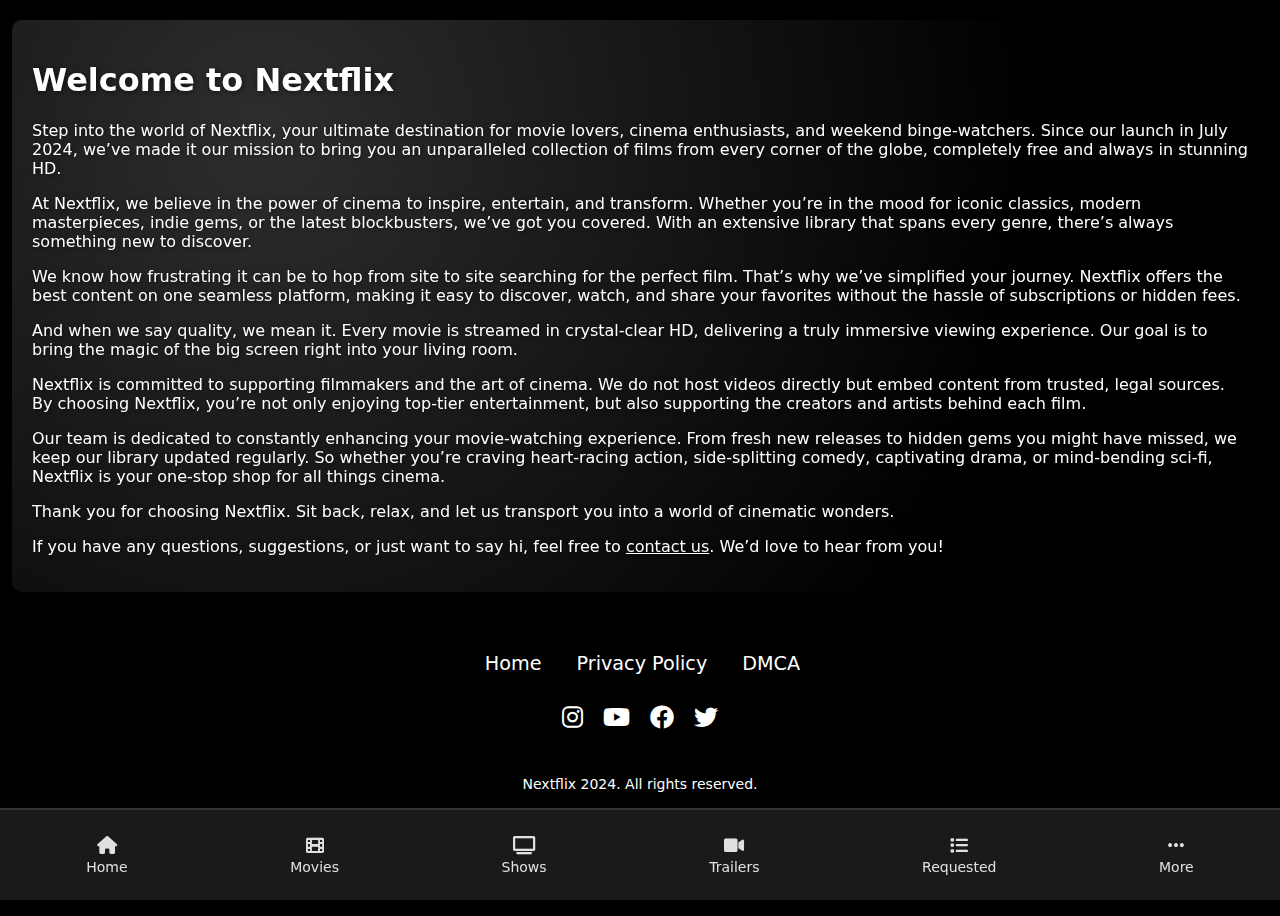
<file: about.html>
<!DOCTYPE html>
<html>
<head>
  <meta charset="UTF-8">
  <meta name="viewport" content="width=device-width, initial-scale=1.0">
  <title>About Us | Nextflix</title>
  <meta name="description" content="Watch free movies and TV series online with multiple genres at Nextflix.">
  <meta name="keywords" content="Free movies, Watch free TV series, Online streaming">
  <meta property="og:title" content="Nextflix">
  <meta property="og:description" content="Free movies and TV series online streaming at Nextflix.">
  <meta property="og:url" content="https://nextflix.top">
  <meta property="og:image" content="https://i.postimg.cc/d0rWyzH2/tj.webp"> <!-- Replace with your actual image URL -->
  <link rel="icon" href="https://i.postimg.cc/g2n9TLBn/favicon.png" type="image/png">
  <link rel="stylesheet" href="https://cdnjs.cloudflare.com/ajax/libs/font-awesome/6.0.0-beta3/css/all.min.css">
  <link rel="stylesheet" href="style.css">
  <script src="https://ajax.googleapis.com/ajax/libs/jquery/3.5.1/jquery.min.js" defer></script>
</head>
<body oncontextmenu="return false;">
<div class="about-container">
  <h1>Welcome to Nextflix</h1>

  <p>Step into the world of Nextflix, your ultimate destination for movie lovers, cinema enthusiasts, and weekend binge-watchers. Since our launch in July 2024, we’ve made it our mission to bring you an unparalleled collection of films from every corner of the globe, completely free and always in stunning HD.</p>

  <p>At Nextflix, we believe in the power of cinema to inspire, entertain, and transform. Whether you’re in the mood for iconic classics, modern masterpieces, indie gems, or the latest blockbusters, we’ve got you covered. With an extensive library that spans every genre, there’s always something new to discover.</p>

  <p>We know how frustrating it can be to hop from site to site searching for the perfect film. That’s why we’ve simplified your journey. Nextflix offers the best content on one seamless platform, making it easy to discover, watch, and share your favorites without the hassle of subscriptions or hidden fees.</p>

  <p>And when we say quality, we mean it. Every movie is streamed in crystal-clear HD, delivering a truly immersive viewing experience. Our goal is to bring the magic of the big screen right into your living room.</p>

  <p>Nextflix is committed to supporting filmmakers and the art of cinema. We do not host videos directly but embed content from trusted, legal sources. By choosing Nextflix, you’re not only enjoying top-tier entertainment, but also supporting the creators and artists behind each film.</p>

  <p>Our team is dedicated to constantly enhancing your movie-watching experience. From fresh new releases to hidden gems you might have missed, we keep our library updated regularly. So whether you’re craving heart-racing action, side-splitting comedy, captivating drama, or mind-bending sci-fi, Nextflix is your one-stop shop for all things cinema.</p>

  <p>Thank you for choosing Nextflix. Sit back, relax, and let us transport you into a world of cinematic wonders.</p>

  <p>If you have any questions, suggestions, or just want to say hi, feel free to <a href="contact.html" style="color: white; text-decoration: underline;">contact us</a>. We’d love to hear from you!</p>

</div>

              <footer>
            <nav class="footer-nav">
              <ul class="footer-links">
                <li><a href="home.html">Home</a></li>
                <li><a href="privacy policy.html">Privacy Policy</a></li>
                <li><a href="dmca.html">DMCA</a></li>
              </ul>
              <div class="social-icons">
                <a href="https://perilastronaut.com/drgbi6nk3?key=b9a8423ba82179e793ae4a5b1096f541" class="social-icon"><i class="fab fa-instagram"></i></a>
                <a href="https://perilastronaut.com/drgbi6nk3?key=b9a8423ba82179e793ae4a5b1096f541" class="social-icon"><i class="fab fa-youtube"></i></a>
                <a href="https://perilastronaut.com/drgbi6nk3?key=b9a8423ba82179e793ae4a5b1096f541" class="social-icon"><i class="fab fa-facebook"></i></a>
                <a href="https://perilastronaut.com/drgbi6nk3?key=b9a8423ba82179e793ae4a5b1096f541" class="social-icon"><i class="fab fa-twitter"></i></a>
              </div>
            </nav>
            <p class="copyright">Nextflix 2024. All rights reserved.</p>
          </footer>
          <nav class="bottom-nav">
            <a href="index.html" class="nav-item">
              <i class="fas fa-home"></i> Home
            </a>
            <a href="movies.html" class="nav-item">
              <i class="fas fa-film"></i> Movies
            </a>
            <a href="shows.html" class="nav-item">
              <i class="fas fa-tv"></i> Shows
            </a>
            <a href="trailer.html" class="nav-item">
              <i class="fas fa-video"></i> Trailers
            </a>
            <a href="requested.html" class="nav-item">
              <i class="fas fa-list"></i> Requested
            </a>
            <a href="#" class="nav-item" id="more-menu">
              <i class="fas fa-ellipsis-h"></i> More
            </a>

            <div id="more-links" class="more-links">
              <a href="https://nextflix.top/request">
                <i class="fas fa-paper-plane"></i> Request
              </a>
              <a href="https://nextflix.top/tvplus">
                <i class="fas fa-broadcast-tower"></i> Live TV
              </a>
            </div>
          </nav>

          <script>
            document.addEventListener('DOMContentLoaded', function() {
              const moreMenu = document.getElementById('more-menu');
              const moreLinks = document.getElementById('more-links');

              moreMenu.addEventListener('click', function(event) {
                event.preventDefault(); // Prevent the default anchor action
                moreLinks.classList.toggle('show'); // Toggle visibility by adding/removing the 'show' class
              });
            });
          </script>
</body>
</html>
</file>
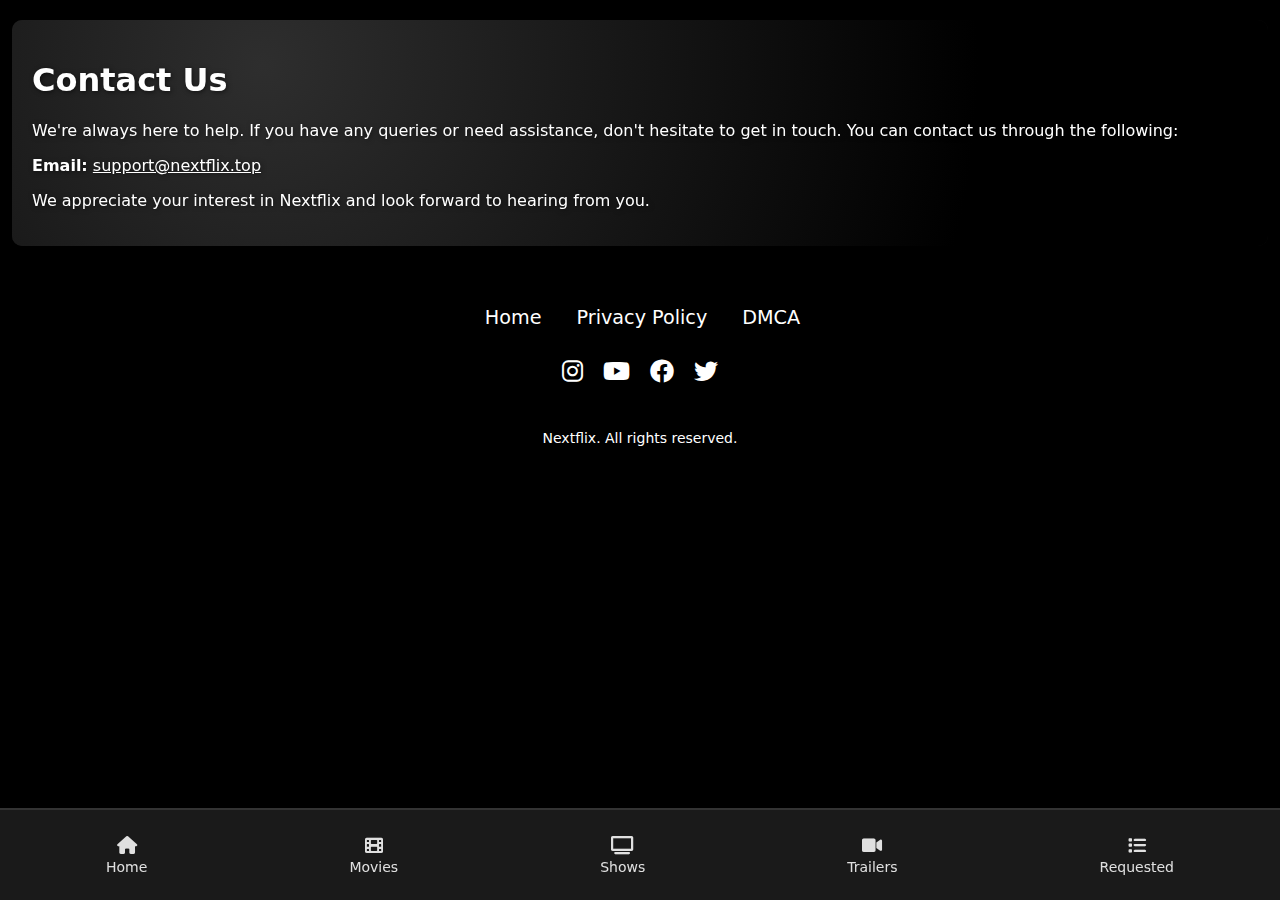
<file: contact.html>
<!DOCTYPE html>
<html lang="en">
<head>
<meta charset="UTF-8">
<meta name="viewport" content="width=device-width, initial-scale=1.0">
<title>Contact Us | Nextflix</title>
<meta name="description" content="Watch free movies and TV series online with multiple genres at Nextflix.">
<meta name="keywords" content="Free movies, Watch free TV series, Online streaming">
<meta property="og:title" content="Nextflix" />
<meta property="og:description" content="Free, Watch free movies, Online streaming" />
<meta property="og:url" content="https://nextflix.top" />
<meta property="og:image" content="https://i.postimg.cc/d0rWyzH2/tj.webp" />
<link rel="icon" href="/favicon.ico" type="image/x-icon">
<link rel="icon" type="image/png" sizes="32x32" href="/favicon-32x32.png">
<link rel="icon" type="image/png" sizes="16x16" href="/favicon-16x16.png">
<link rel="apple-touch-icon" sizes="180x180" href="/apple-touch-icon.png">
<script src="https://ajax.googleapis.com/ajax/libs/jquery/3.5.1/jquery.min.js"></script>
<link rel="stylesheet" href="https://cdnjs.cloudflare.com/ajax/libs/font-awesome/6.0.0-beta3/css/all.min.css">
<link rel="stylesheet" href="style.css">
</head>
<body oncontextmenu="return false;">
         <div class="about-container">
          <h1>Contact Us</h1>
          <p>We're always here to help. If you have any queries or need assistance, don't hesitate to get in touch. You can contact us through the following:</p>
          <p><strong>Email:</strong> <a href="mailto:support@nextflix.top" style="color: white; text-decoration: underline;">support@nextflix.top</a></p>
          <p>We appreciate your interest in Nextflix and look forward to hearing from you.</p>
        </div>
              <footer>
            <nav class="footer-nav">
              <ul class="footer-links">
                <li><a href="home.html">Home</a></li>
                <li><a href="privacy policy.html">Privacy Policy</a></li>
                <li><a href="dmca.html">DMCA</a></li>
              </ul>
              <div class="social-icons">
                <a href="https://perilastronaut.com/drgbi6nk3?key=b9a8423ba82179e793ae4a5b1096f541" class="social-icon"><i class="fab fa-instagram"></i></a>
                <a href="https://perilastronaut.com/drgbi6nk3?key=b9a8423ba82179e793ae4a5b1096f541" class="social-icon"><i class="fab fa-youtube"></i></a>
                <a href="https://perilastronaut.com/drgbi6nk3?key=b9a8423ba82179e793ae4a5b1096f541" class="social-icon"><i class="fab fa-facebook"></i></a>
                <a href="https://perilastronaut.com/drgbi6nk3?key=b9a8423ba82179e793ae4a5b1096f541" class="social-icon"><i class="fab fa-twitter"></i></a>
              </div>
            </nav>
            <p class="copyright">Nextflix. All rights reserved.</p>
          </footer>
          <nav class="bottom-nav">
            <a href="https://nextflix.top" class="nav-item">
              <i class="fas fa-home"></i> Home
            </a>
            <a href="https://nextflix.top/movies" class="nav-item">
              <i class="fas fa-film"></i> Movies
            </a>
            <a href="https://nextflix.top/shows" class="nav-item">
              <i class="fas fa-tv"></i> Shows
            </a>
            <a href="https://nextflix.top/trailer" class="nav-item">
              <i class="fas fa-video"></i> Trailers
            </a>
            <a href="https://nextflix.top/requested" class="nav-item">
              <i class="fas fa-list"></i> Requested
            </a>
          </nav>
</body>
</html>
</file>
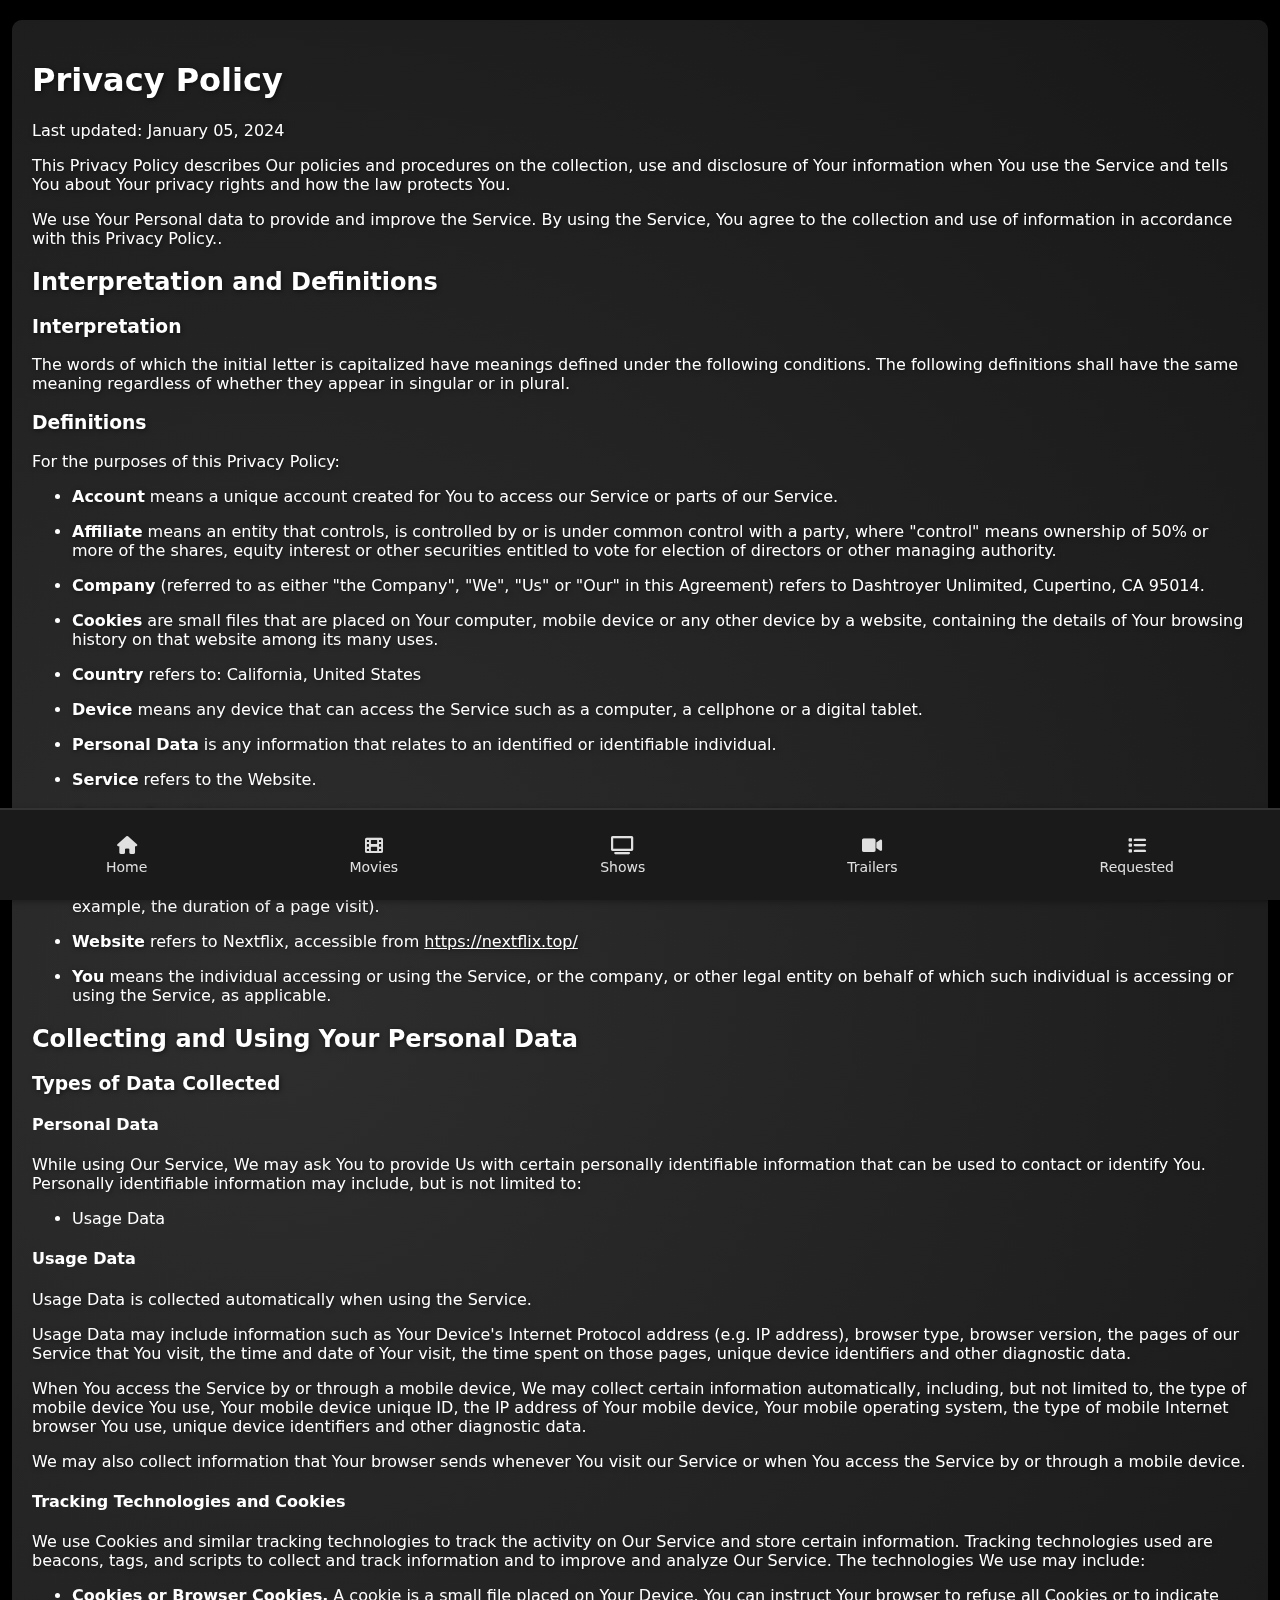
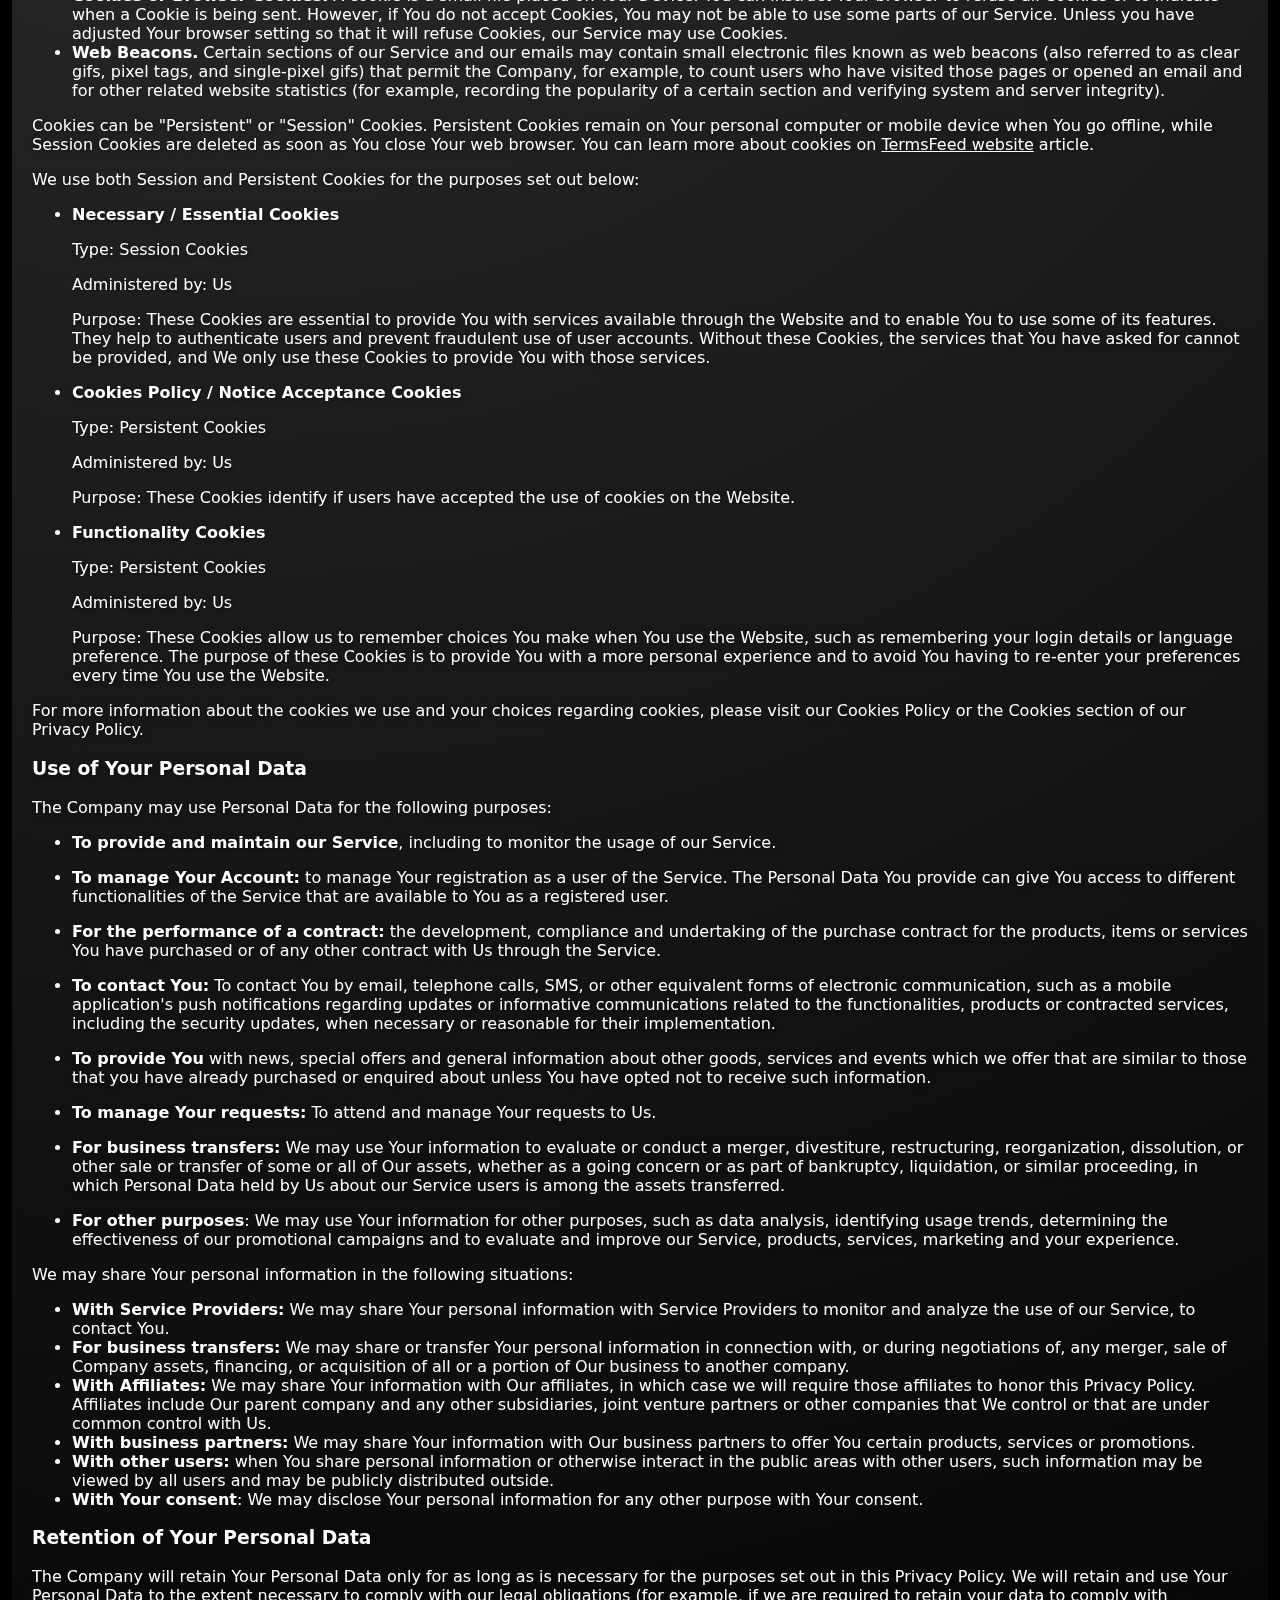
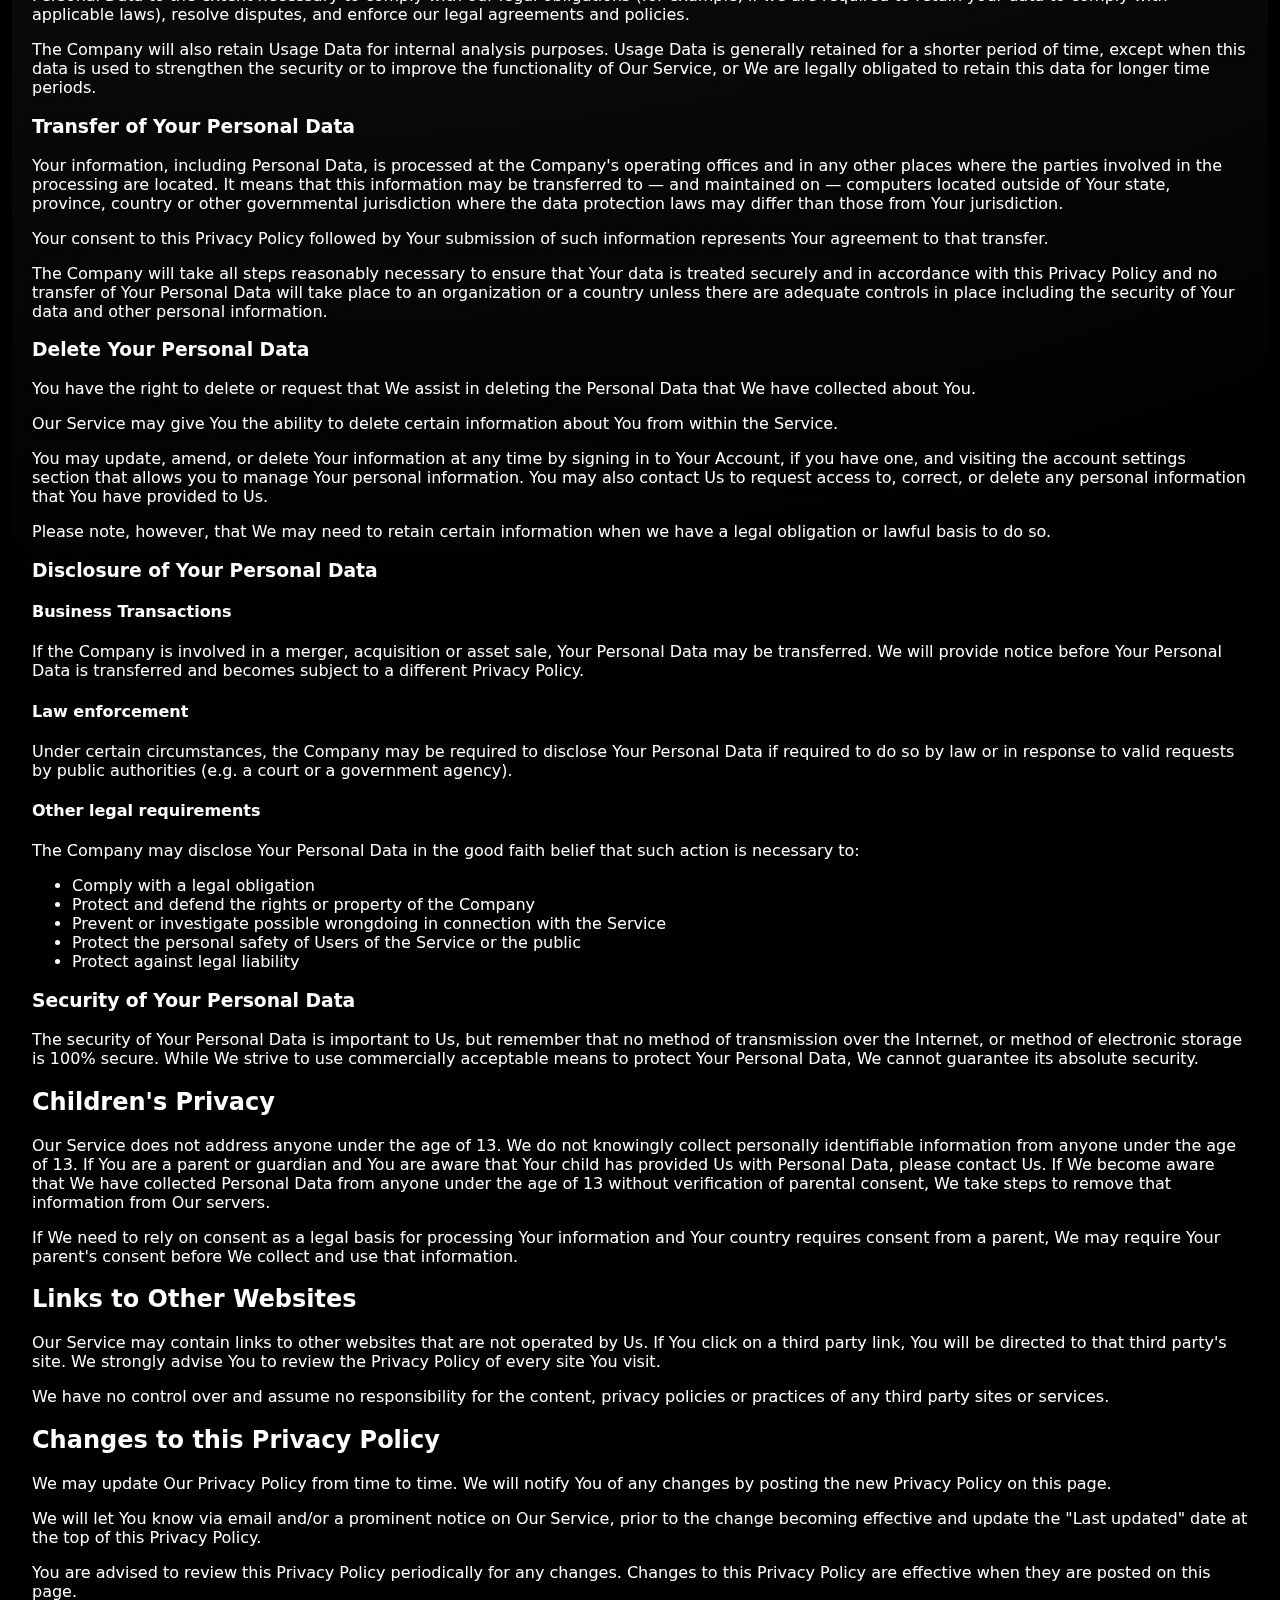
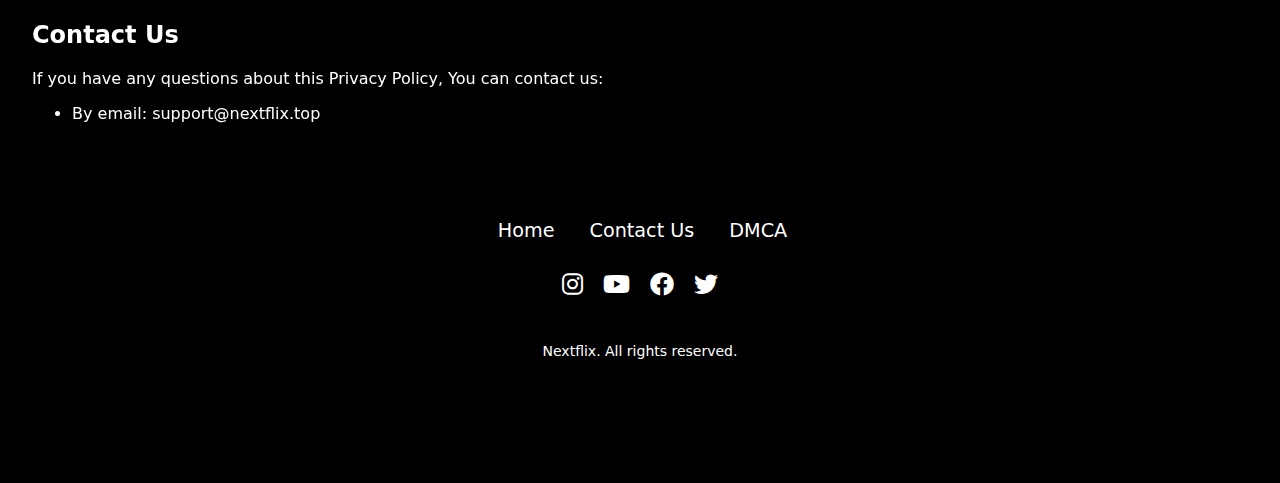
<file: privacy policy.html>
<!DOCTYPE html>
<html lang="en">
<head>
    <meta charset="UTF-8">
    <meta name="viewport" content="width=device-width, initial-scale=1.0">
    <title>Privacy Policy</title>
    <meta name="description" content="Watch free movies and TV series online with multiple genres at Nextflix.">
    <meta name="keywords" content="Free movies, Watch free TV series, Online streaming">
    <meta property="og:title" content="Nextflix" />
    <meta property="og:description" content="Free, Watch free movies, Online streaming" />
    <meta property="og:url" content="https://nextflix.top" />
    <meta property="og:image" content="https://i.postimg.cc/d0rWyzH2/tj.webp" />
    <link rel="icon" href="/favicon.ico" type="image/x-icon">
<link rel="icon" type="image/png" sizes="32x32" href="/favicon-32x32.png">
<link rel="icon" type="image/png" sizes="16x16" href="/favicon-16x16.png">
<link rel="apple-touch-icon" sizes="180x180" href="/apple-touch-icon.png">
    <link rel="stylesheet" href="https://cdnjs.cloudflare.com/ajax/libs/font-awesome/6.0.0-beta3/css/all.min.css">
    <link rel="stylesheet" href="style.css">
    <script src="https://ajax.googleapis.com/ajax/libs/jquery/3.5.1/jquery.min.js"></script>
    </head>
<body oncontextmenu="return false;">
<div class="about-container">

  <h1>Privacy Policy</h1>
  <p>Last updated: January 05, 2024</p>
  <p>This Privacy Policy describes Our policies and procedures on the collection, use and disclosure of Your information when You use the Service and tells You about Your privacy rights and how the law protects You.</p>
  <p>We use Your Personal data to provide and improve the Service. By using the Service, You agree to the collection and use of information in accordance with this Privacy Policy..</p>
  <h2>Interpretation and Definitions</h2>
  <h3>Interpretation</h3>
  <p>The words of which the initial letter is capitalized have meanings defined under the following conditions. The following definitions shall have the same meaning regardless of whether they appear in singular or in plural.</p>
  <h3>Definitions</h3>
  <p>For the purposes of this Privacy Policy:</p>
  <ul>
  <li>
  <p><strong>Account</strong> means a unique account created for You to access our Service or parts of our Service.</p>
  </li>
  <li>
  <p><strong>Affiliate</strong> means an entity that controls, is controlled by or is under common control with a party, where &quot;control&quot; means ownership of 50% or more of the shares, equity interest or other securities entitled to vote for election of directors or other managing authority.</p>
  </li>
  <li>
  <p><strong>Company</strong> (referred to as either &quot;the Company&quot;, &quot;We&quot;, &quot;Us&quot; or &quot;Our&quot; in this Agreement) refers to Dashtroyer Unlimited, Cupertino, CA 95014.</p>
  </li>
  <li>
  <p><strong>Cookies</strong> are small files that are placed on Your computer, mobile device or any other device by a website, containing the details of Your browsing history on that website among its many uses.</p>
  </li>
  <li>
  <p><strong>Country</strong> refers to: California,  United States</p>
  </li>
  <li>
  <p><strong>Device</strong> means any device that can access the Service such as a computer, a cellphone or a digital tablet.</p>
  </li>
  <li>
  <p><strong>Personal Data</strong> is any information that relates to an identified or identifiable individual.</p>
  </li>
  <li>
  <p><strong>Service</strong> refers to the Website.</p>
  </li>
  <li>
  <p><strong>Service Provider</strong> means any natural or legal person who processes the data on behalf of the Company. It refers to third-party companies or individuals employed by the Company to facilitate the Service, to provide the Service on behalf of the Company, to perform services related to the Service or to assist the Company in analyzing how the Service is used.</p>
  </li>
  <li>
  <p><strong>Usage Data</strong> refers to data collected automatically, either generated by the use of the Service or from the Service infrastructure itself (for example, the duration of a page visit).</p>
  </li>
  <li>
  <p><strong>Website</strong> refers to Nextflix, accessible from <a href="https://nextflix.top/" style="color: #FFFFFF; text-decoration: underline;" onmouseover="this.style.color='#FF0000'" onmouseout="this.style.color='#FFFFFF'" onmousedown="this.style.color='#FF0000'">https://nextflix.top/</a></p>
  </li>
  <li>
  <p><strong>You</strong> means the individual accessing or using the Service, or the company, or other legal entity on behalf of which such individual is accessing or using the Service, as applicable.</p>
  </li>
  </ul>
  <h2>Collecting and Using Your Personal Data</h2>
  <h3>Types of Data Collected</h3>
  <h4>Personal Data</h4>
  <p>While using Our Service, We may ask You to provide Us with certain personally identifiable information that can be used to contact or identify You. Personally identifiable information may include, but is not limited to:</p>
  <ul>
  <li>Usage Data</li>
  </ul>
  <h4>Usage Data</h4>
  <p>Usage Data is collected automatically when using the Service.</p>
  <p>Usage Data may include information such as Your Device's Internet Protocol address (e.g. IP address), browser type, browser version, the pages of our Service that You visit, the time and date of Your visit, the time spent on those pages, unique device identifiers and other diagnostic data.</p>
  <p>When You access the Service by or through a mobile device, We may collect certain information automatically, including, but not limited to, the type of mobile device You use, Your mobile device unique ID, the IP address of Your mobile device, Your mobile operating system, the type of mobile Internet browser You use, unique device identifiers and other diagnostic data.</p>
  <p>We may also collect information that Your browser sends whenever You visit our Service or when You access the Service by or through a mobile device.</p>
  <h4>Tracking Technologies and Cookies</h4>
  <p>We use Cookies and similar tracking technologies to track the activity on Our Service and store certain information. Tracking technologies used are beacons, tags, and scripts to collect and track information and to improve and analyze Our Service. The technologies We use may include:</p>
  <ul>
  <li><strong>Cookies or Browser Cookies.</strong> A cookie is a small file placed on Your Device. You can instruct Your browser to refuse all Cookies or to indicate when a Cookie is being sent. However, if You do not accept Cookies, You may not be able to use some parts of our Service. Unless you have adjusted Your browser setting so that it will refuse Cookies, our Service may use Cookies.</li>
  <li><strong>Web Beacons.</strong> Certain sections of our Service and our emails may contain small electronic files known as web beacons (also referred to as clear gifs, pixel tags, and single-pixel gifs) that permit the Company, for example, to count users who have visited those pages or opened an email and for other related website statistics (for example, recording the popularity of a certain section and verifying system and server integrity).</li>
  </ul>
  <p>Cookies can be &quot;Persistent&quot; or &quot;Session&quot; Cookies. Persistent Cookies remain on Your personal computer or mobile device when You go offline, while Session Cookies are deleted as soon as You close Your web browser. You can learn more about cookies on <a href="https://www.termsfeed.com/blog/cookies/#What_Are_Cookies" style="color: #FFFFFF; text-decoration: underline;" onmouseover="this.style.color='#FF0000'" onmouseout="this.style.color='#FFFFFF'" onmousedown="this.style.color='#FF0000'">TermsFeed website</a> article.</p>
  <p>We use both Session and Persistent Cookies for the purposes set out below:</p>
  <ul>
  <li>
  <p><strong>Necessary / Essential Cookies</strong></p>
  <p>Type: Session Cookies</p>
  <p>Administered by: Us</p>
  <p>Purpose: These Cookies are essential to provide You with services available through the Website and to enable You to use some of its features. They help to authenticate users and prevent fraudulent use of user accounts. Without these Cookies, the services that You have asked for cannot be provided, and We only use these Cookies to provide You with those services.</p>
  </li>
  <li>
  <p><strong>Cookies Policy / Notice Acceptance Cookies</strong></p>
  <p>Type: Persistent Cookies</p>
  <p>Administered by: Us</p>
  <p>Purpose: These Cookies identify if users have accepted the use of cookies on the Website.</p>
  </li>
  <li>
  <p><strong>Functionality Cookies</strong></p>
  <p>Type: Persistent Cookies</p>
  <p>Administered by: Us</p>
  <p>Purpose: These Cookies allow us to remember choices You make when You use the Website, such as remembering your login details or language preference. The purpose of these Cookies is to provide You with a more personal experience and to avoid You having to re-enter your preferences every time You use the Website.</p>
  </li>
  </ul>
  <p>For more information about the cookies we use and your choices regarding cookies, please visit our Cookies Policy or the Cookies section of our Privacy Policy.</p>
  <h3>Use of Your Personal Data</h3>
  <p>The Company may use Personal Data for the following purposes:</p>
  <ul>
  <li>
  <p><strong>To provide and maintain our Service</strong>, including to monitor the usage of our Service.</p>
  </li>
  <li>
  <p><strong>To manage Your Account:</strong> to manage Your registration as a user of the Service. The Personal Data You provide can give You access to different functionalities of the Service that are available to You as a registered user.</p>
  </li>
  <li>
  <p><strong>For the performance of a contract:</strong> the development, compliance and undertaking of the purchase contract for the products, items or services You have purchased or of any other contract with Us through the Service.</p>
  </li>
  <li>
  <p><strong>To contact You:</strong> To contact You by email, telephone calls, SMS, or other equivalent forms of electronic communication, such as a mobile application's push notifications regarding updates or informative communications related to the functionalities, products or contracted services, including the security updates, when necessary or reasonable for their implementation.</p>
  </li>
  <li>
  <p><strong>To provide You</strong> with news, special offers and general information about other goods, services and events which we offer that are similar to those that you have already purchased or enquired about unless You have opted not to receive such information.</p>
  </li>
  <li>
  <p><strong>To manage Your requests:</strong> To attend and manage Your requests to Us.</p>
  </li>
  <li>
  <p><strong>For business transfers:</strong> We may use Your information to evaluate or conduct a merger, divestiture, restructuring, reorganization, dissolution, or other sale or transfer of some or all of Our assets, whether as a going concern or as part of bankruptcy, liquidation, or similar proceeding, in which Personal Data held by Us about our Service users is among the assets transferred.</p>
  </li>
  <li>
  <p><strong>For other purposes</strong>: We may use Your information for other purposes, such as data analysis, identifying usage trends, determining the effectiveness of our promotional campaigns and to evaluate and improve our Service, products, services, marketing and your experience.</p>
  </li>
  </ul>
  <p>We may share Your personal information in the following situations:</p>
  <ul>
  <li><strong>With Service Providers:</strong> We may share Your personal information with Service Providers to monitor and analyze the use of our Service,  to contact You.</li>
  <li><strong>For business transfers:</strong> We may share or transfer Your personal information in connection with, or during negotiations of, any merger, sale of Company assets, financing, or acquisition of all or a portion of Our business to another company.</li>
  <li><strong>With Affiliates:</strong> We may share Your information with Our affiliates, in which case we will require those affiliates to honor this Privacy Policy. Affiliates include Our parent company and any other subsidiaries, joint venture partners or other companies that We control or that are under common control with Us.</li>
  <li><strong>With business partners:</strong> We may share Your information with Our business partners to offer You certain products, services or promotions.</li>
  <li><strong>With other users:</strong> when You share personal information or otherwise interact in the public areas with other users, such information may be viewed by all users and may be publicly distributed outside.</li>
  <li><strong>With Your consent</strong>: We may disclose Your personal information for any other purpose with Your consent.</li>
  </ul>
  <h3>Retention of Your Personal Data</h3>
  <p>The Company will retain Your Personal Data only for as long as is necessary for the purposes set out in this Privacy Policy. We will retain and use Your Personal Data to the extent necessary to comply with our legal obligations (for example, if we are required to retain your data to comply with applicable laws), resolve disputes, and enforce our legal agreements and policies.</p>
  <p>The Company will also retain Usage Data for internal analysis purposes. Usage Data is generally retained for a shorter period of time, except when this data is used to strengthen the security or to improve the functionality of Our Service, or We are legally obligated to retain this data for longer time periods.</p>
  <h3>Transfer of Your Personal Data</h3>
  <p>Your information, including Personal Data, is processed at the Company's operating offices and in any other places where the parties involved in the processing are located. It means that this information may be transferred to — and maintained on — computers located outside of Your state, province, country or other governmental jurisdiction where the data protection laws may differ than those from Your jurisdiction.</p>
  <p>Your consent to this Privacy Policy followed by Your submission of such information represents Your agreement to that transfer.</p>
  <p>The Company will take all steps reasonably necessary to ensure that Your data is treated securely and in accordance with this Privacy Policy and no transfer of Your Personal Data will take place to an organization or a country unless there are adequate controls in place including the security of Your data and other personal information.</p>
  <h3>Delete Your Personal Data</h3>
  <p>You have the right to delete or request that We assist in deleting the Personal Data that We have collected about You.</p>
  <p>Our Service may give You the ability to delete certain information about You from within the Service.</p>
  <p>You may update, amend, or delete Your information at any time by signing in to Your Account, if you have one, and visiting the account settings section that allows you to manage Your personal information. You may also contact Us to request access to, correct, or delete any personal information that You have provided to Us.</p>
  <p>Please note, however, that We may need to retain certain information when we have a legal obligation or lawful basis to do so.</p>
  <h3>Disclosure of Your Personal Data</h3>
  <h4>Business Transactions</h4>
  <p>If the Company is involved in a merger, acquisition or asset sale, Your Personal Data may be transferred. We will provide notice before Your Personal Data is transferred and becomes subject to a different Privacy Policy.</p>
  <h4>Law enforcement</h4>
  <p>Under certain circumstances, the Company may be required to disclose Your Personal Data if required to do so by law or in response to valid requests by public authorities (e.g. a court or a government agency).</p>
  <h4>Other legal requirements</h4>
  <p>The Company may disclose Your Personal Data in the good faith belief that such action is necessary to:</p>
  <ul>
  <li>Comply with a legal obligation</li>
  <li>Protect and defend the rights or property of the Company</li>
  <li>Prevent or investigate possible wrongdoing in connection with the Service</li>
  <li>Protect the personal safety of Users of the Service or the public</li>
  <li>Protect against legal liability</li>
  </ul>
  <h3>Security of Your Personal Data</h3>
  <p>The security of Your Personal Data is important to Us, but remember that no method of transmission over the Internet, or method of electronic storage is 100% secure. While We strive to use commercially acceptable means to protect Your Personal Data, We cannot guarantee its absolute security.</p>
  <h2>Children's Privacy</h2>
  <p>Our Service does not address anyone under the age of 13. We do not knowingly collect personally identifiable information from anyone under the age of 13. If You are a parent or guardian and You are aware that Your child has provided Us with Personal Data, please contact Us. If We become aware that We have collected Personal Data from anyone under the age of 13 without verification of parental consent, We take steps to remove that information from Our servers.</p>
  <p>If We need to rely on consent as a legal basis for processing Your information and Your country requires consent from a parent, We may require Your parent's consent before We collect and use that information.</p>
  <h2>Links to Other Websites</h2>
  <p>Our Service may contain links to other websites that are not operated by Us. If You click on a third party link, You will be directed to that third party's site. We strongly advise You to review the Privacy Policy of every site You visit.</p>
  <p>We have no control over and assume no responsibility for the content, privacy policies or practices of any third party sites or services.</p>
  <h2>Changes to this Privacy Policy</h2>
  <p>We may update Our Privacy Policy from time to time. We will notify You of any changes by posting the new Privacy Policy on this page.</p>
  <p>We will let You know via email and/or a prominent notice on Our Service, prior to the change becoming effective and update the &quot;Last updated&quot; date at the top of this Privacy Policy.</p>
  <p>You are advised to review this Privacy Policy periodically for any changes. Changes to this Privacy Policy are effective when they are posted on this page.</p>
  <h2>Contact Us</h2>
  <p>If you have any questions about this Privacy Policy, You can contact us:</p>
  <ul>
  <li>By email: support@nextflix.top</li>
  </ul>
</div>

<footer>
<nav class="footer-nav">
<ul class="footer-links">
  <li><a href="index.html">Home</a></li>
  <li><a href="contact.html">Contact Us</a></li>
  <li><a href="dmca.html">DMCA</a></li>
</ul>
<div class="social-icons">
  <a href="https://perilastronaut.com/drgbi6nk3?key=b9a8423ba82179e793ae4a5b1096f541" class="social-icon"><i class="fab fa-instagram"></i></a>
  <a href="https://perilastronaut.com/drgbi6nk3?key=b9a8423ba82179e793ae4a5b1096f541" class="social-icon"><i class="fab fa-youtube"></i></a>
  <a href="https://perilastronaut.com/drgbi6nk3?key=b9a8423ba82179e793ae4a5b1096f541" class="social-icon"><i class="fab fa-facebook"></i></a>
  <a href="https://perilastronaut.com/drgbi6nk3?key=b9a8423ba82179e793ae4a5b1096f541" class="social-icon"><i class="fab fa-twitter"></i></a>
</div>
</nav>
<p class="copyright">Nextflix. All rights reserved.</p>
</footer>
<nav class="bottom-nav">
  <a href="index.html" class="nav-item">
    <i class="fas fa-home"></i> Home
  </a>
  <a href="movies.html" class="nav-item">
    <i class="fas fa-film"></i> Movies
  </a>
  <a href="shows.html" class="nav-item">
    <i class="fas fa-tv"></i> Shows
  </a>
  <a href="trailer.html" class="nav-item">
    <i class="fas fa-video"></i> Trailers
  </a>
  <a href="requested.html" class="nav-item">
    <i class="fas fa-list"></i> Requested
  </a>
</nav>
</body>
</html>
</file>
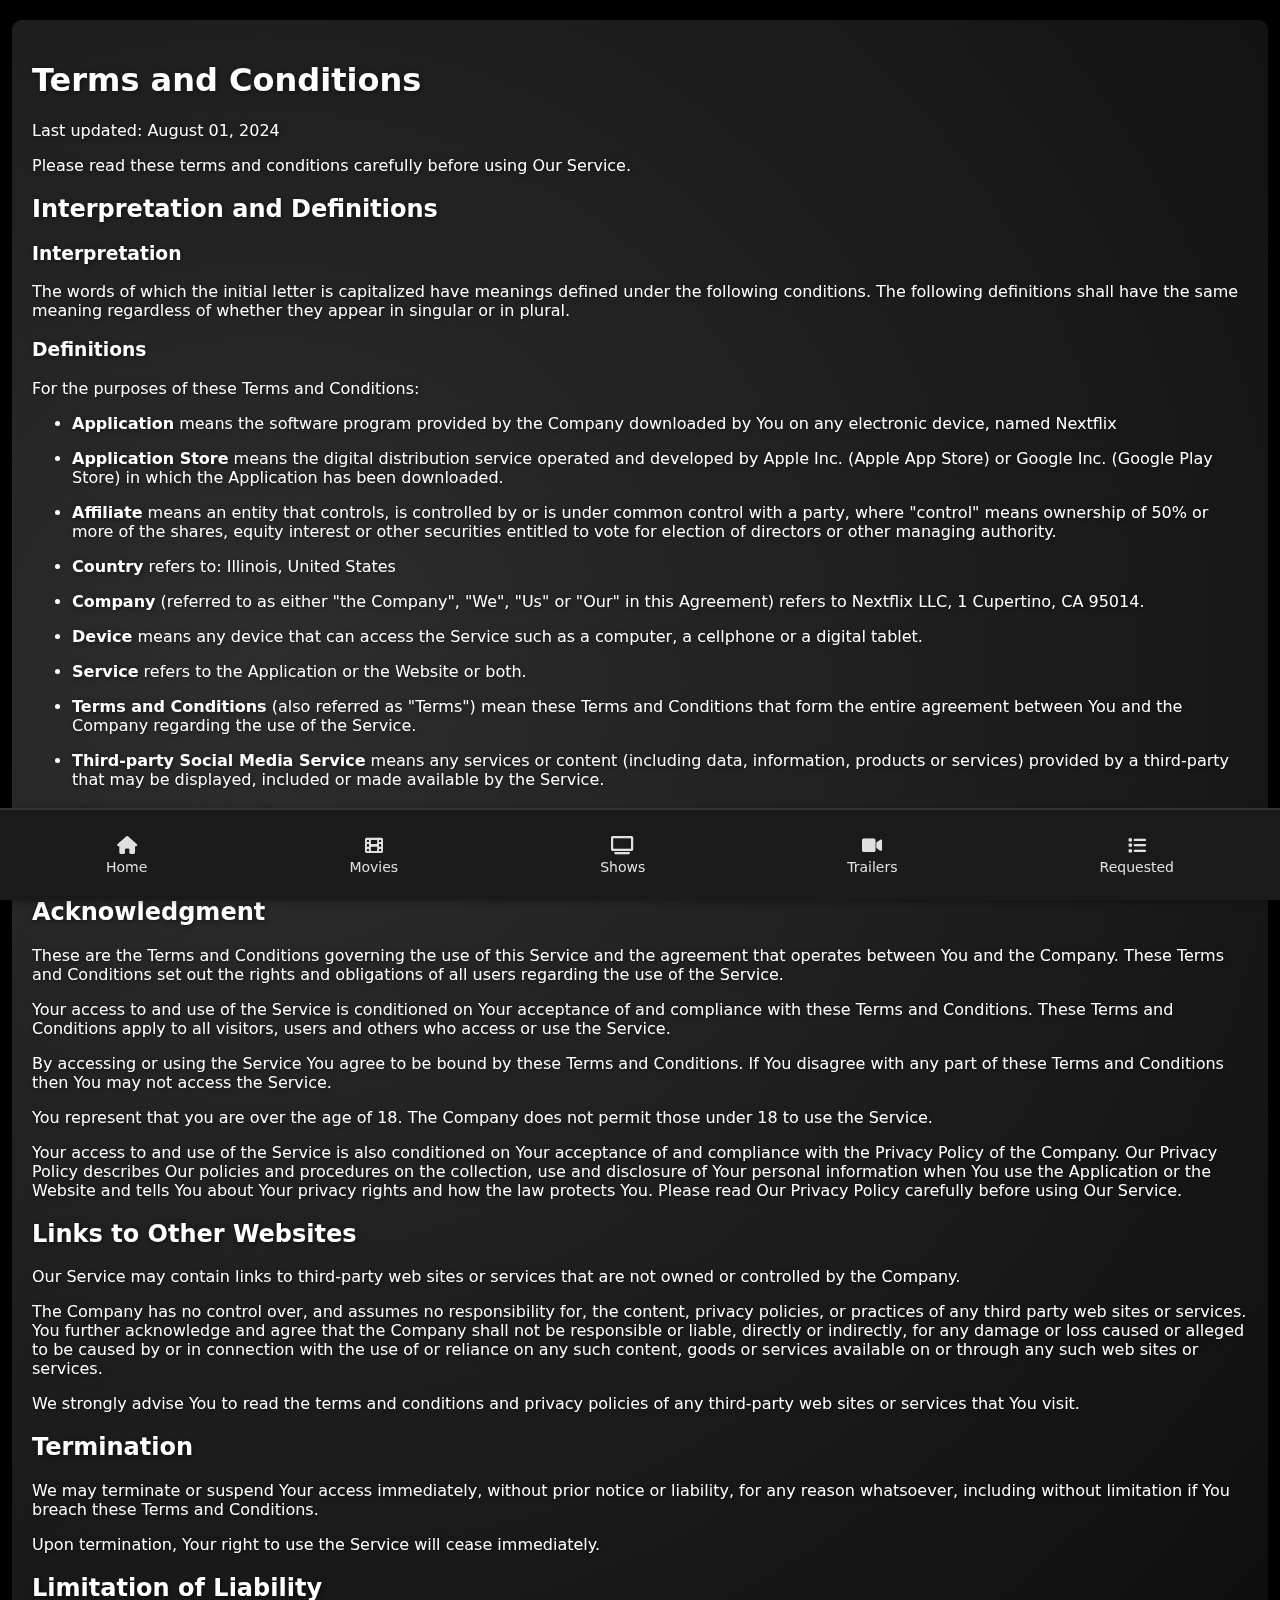
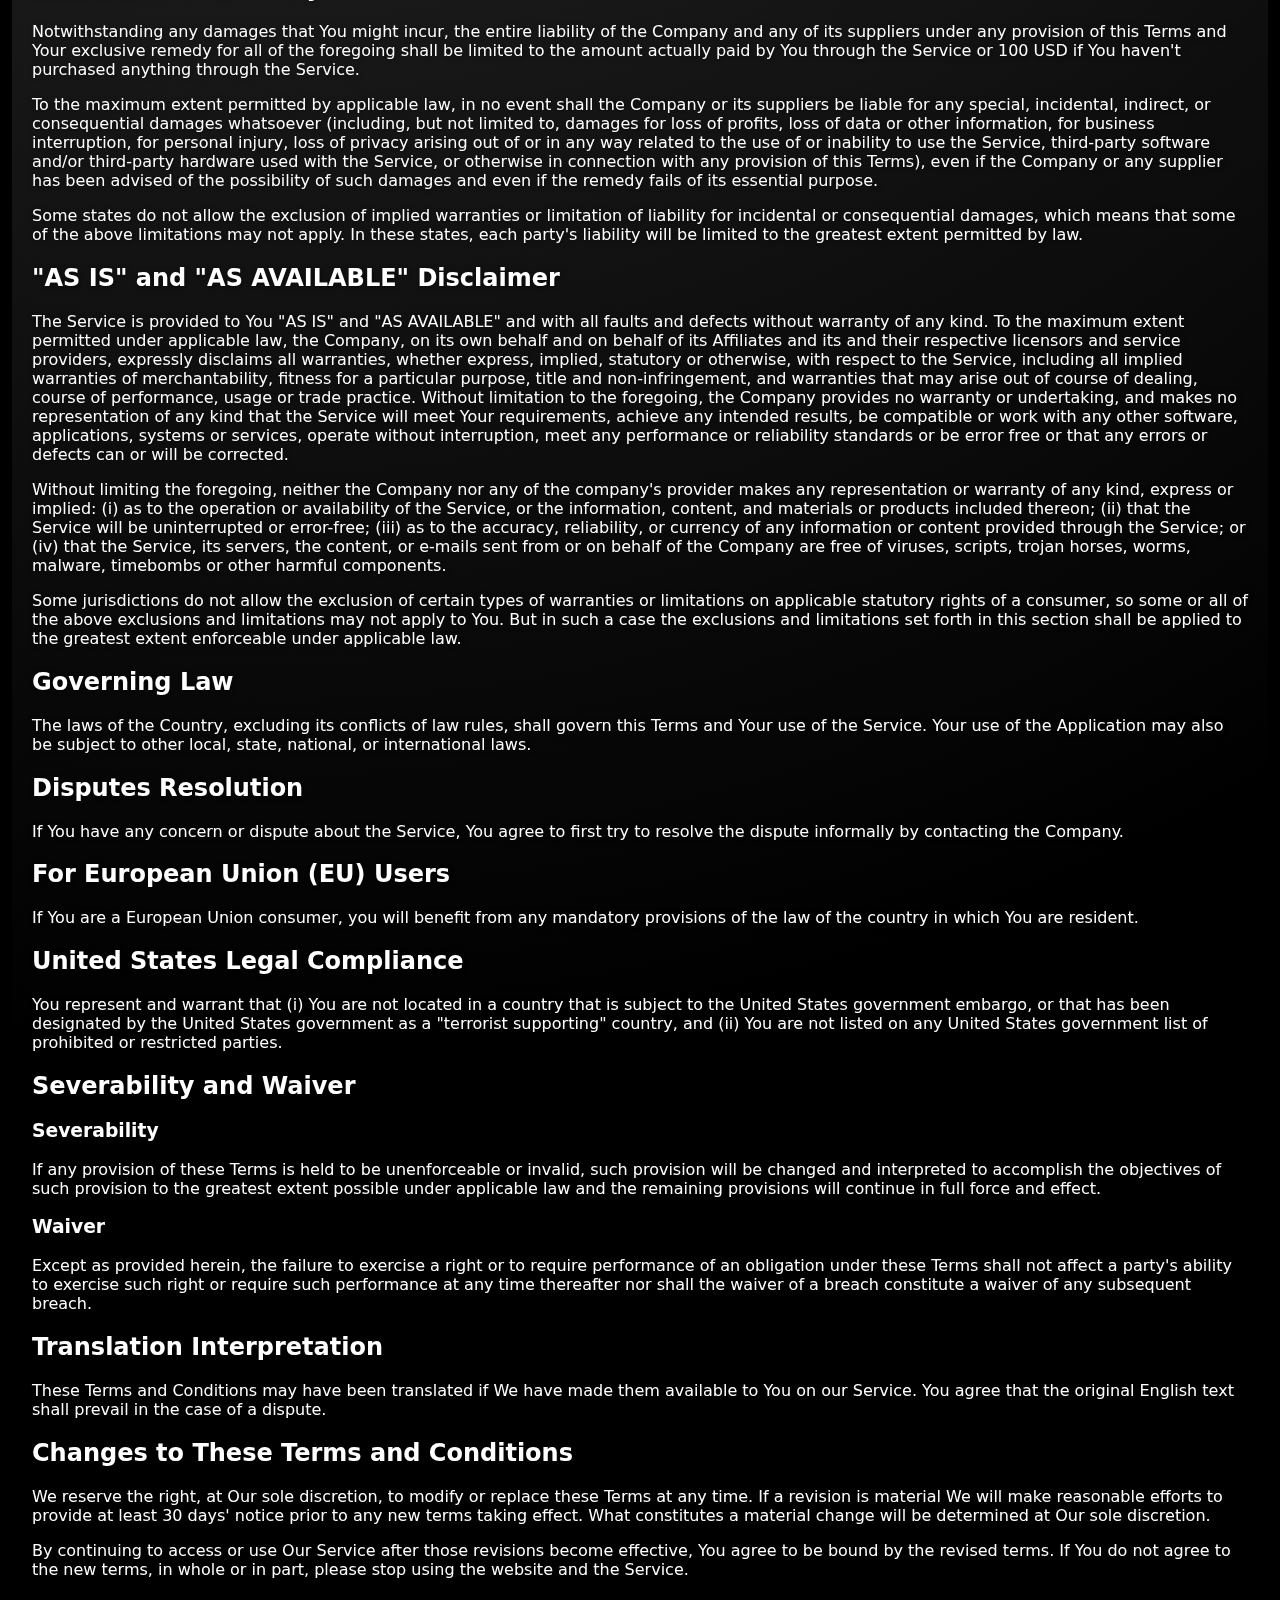
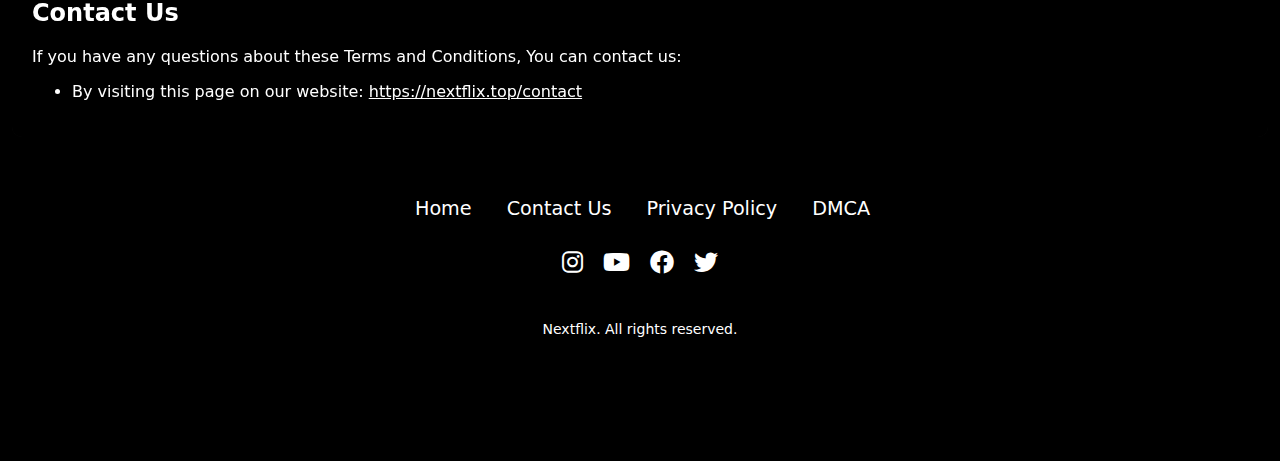
<file: terms.html>
<!DOCTYPE html>
<html lang="en">
<head>
    <meta charset="UTF-8">
    <meta name="viewport" content="width=device-width, initial-scale=1.0">
    <title>Terms and Conditions</title>
    <meta name="description" content="Watch free movies and TV series online with multiple genres at Nextflix.">
    <meta name="keywords" content="Free movies, Watch free TV series, Online streaming">
    <meta property="og:title" content="Nextflix" />
    <meta property="og:description" content="Free, Watch free movies, Online streaming" />
    <meta property="og:url" content="https://nextflix.top" />
    <meta property="og:image" content="https://i.postimg.cc/d0rWyzH2/tj.webp" />
    <link rel="icon" href="/favicon.ico" type="image/x-icon">
<link rel="icon" type="image/png" sizes="32x32" href="/favicon-32x32.png">
<link rel="icon" type="image/png" sizes="16x16" href="/favicon-16x16.png">
<link rel="apple-touch-icon" sizes="180x180" href="/apple-touch-icon.png">
    <link rel="stylesheet" href="https://cdnjs.cloudflare.com/ajax/libs/font-awesome/6.0.0-beta3/css/all.min.css">
    <link rel="stylesheet" href="style.css">
    <script src="https://ajax.googleapis.com/ajax/libs/jquery/3.5.1/jquery.min.js"></script>
    </head>
<body oncontextmenu="return false;">
<div class="about-container">
  <h1>Terms and Conditions</h1>
  <p>Last updated: August 01, 2024</p>
  <p>Please read these terms and conditions carefully before using Our Service.</p>
  <h2>Interpretation and Definitions</h2>
  <h3>Interpretation</h3>
  <p>The words of which the initial letter is capitalized have meanings defined under the following conditions. The following definitions shall have the same meaning regardless of whether they appear in singular or in plural.</p>
  <h3>Definitions</h3>
  <p>For the purposes of these Terms and Conditions:</p>
  <ul>
  <li>
  <p><strong>Application</strong> means the software program provided by the Company downloaded by You on any electronic device, named Nextflix</p>
  </li>
  <li>
  <p><strong>Application Store</strong> means the digital distribution service operated and developed by Apple Inc. (Apple App Store) or Google Inc. (Google Play Store) in which the Application has been downloaded.</p>
  </li>
  <li>
  <p><strong>Affiliate</strong> means an entity that controls, is controlled by or is under common control with a party, where &quot;control&quot; means ownership of 50% or more of the shares, equity interest or other securities entitled to vote for election of directors or other managing authority.</p>
  </li>
  <li>
  <p><strong>Country</strong> refers to: Illinois,  United States</p>
  </li>
  <li>
  <p><strong>Company</strong> (referred to as either &quot;the Company&quot;, &quot;We&quot;, &quot;Us&quot; or &quot;Our&quot; in this Agreement) refers to Nextflix LLC, 1 Cupertino, CA 95014.</p>
  </li>
  <li>
  <p><strong>Device</strong> means any device that can access the Service such as a computer, a cellphone or a digital tablet.</p>
  </li>
  <li>
  <p><strong>Service</strong> refers to the Application or the Website or both.</p>
  </li>
  <li>
  <p><strong>Terms and Conditions</strong> (also referred as &quot;Terms&quot;) mean these Terms and Conditions that form the entire agreement between You and the Company regarding the use of the Service.</p>
  </li>
  <li>
  <p><strong>Third-party Social Media Service</strong> means any services or content (including data, information, products or services) provided by a third-party that may be displayed, included or made available by the Service.</p>
  </li>
  <li>
  <p><strong>Website</strong> refers to Nextflix, accessible from <a href="https://nextflix.top/" style="color: #FFFFFF; text-decoration: underline;" onmouseover="this.style.color='#FF0000'" onmouseout="this.style.color='#FFFFFF'" onmousedown="this.style.color='#FF0000'">https://nextflix.top/</a></p>
  </li>
  <li>
  <p><strong>You</strong> means the individual accessing or using the Service, or the company, or other legal entity on behalf of which such individual is accessing or using the Service, as applicable.</p>
  </li>
  </ul>
  <h2>Acknowledgment</h2>
  <p>These are the Terms and Conditions governing the use of this Service and the agreement that operates between You and the Company. These Terms and Conditions set out the rights and obligations of all users regarding the use of the Service.</p>
  <p>Your access to and use of the Service is conditioned on Your acceptance of and compliance with these Terms and Conditions. These Terms and Conditions apply to all visitors, users and others who access or use the Service.</p>
  <p>By accessing or using the Service You agree to be bound by these Terms and Conditions. If You disagree with any part of these Terms and Conditions then You may not access the Service.</p>
  <p>You represent that you are over the age of 18. The Company does not permit those under 18 to use the Service.</p>
  <p>Your access to and use of the Service is also conditioned on Your acceptance of and compliance with the Privacy Policy of the Company. Our Privacy Policy describes Our policies and procedures on the collection, use and disclosure of Your personal information when You use the Application or the Website and tells You about Your privacy rights and how the law protects You. Please read Our Privacy Policy carefully before using Our Service.</p>
  <h2>Links to Other Websites</h2>
  <p>Our Service may contain links to third-party web sites or services that are not owned or controlled by the Company.</p>
  <p>The Company has no control over, and assumes no responsibility for, the content, privacy policies, or practices of any third party web sites or services. You further acknowledge and agree that the Company shall not be responsible or liable, directly or indirectly, for any damage or loss caused or alleged to be caused by or in connection with the use of or reliance on any such content, goods or services available on or through any such web sites or services.</p>
  <p>We strongly advise You to read the terms and conditions and privacy policies of any third-party web sites or services that You visit.</p>
  <h2>Termination</h2>
  <p>We may terminate or suspend Your access immediately, without prior notice or liability, for any reason whatsoever, including without limitation if You breach these Terms and Conditions.</p>
  <p>Upon termination, Your right to use the Service will cease immediately.</p>
  <h2>Limitation of Liability</h2>
  <p>Notwithstanding any damages that You might incur, the entire liability of the Company and any of its suppliers under any provision of this Terms and Your exclusive remedy for all of the foregoing shall be limited to the amount actually paid by You through the Service or 100 USD if You haven't purchased anything through the Service.</p>
  <p>To the maximum extent permitted by applicable law, in no event shall the Company or its suppliers be liable for any special, incidental, indirect, or consequential damages whatsoever (including, but not limited to, damages for loss of profits, loss of data or other information, for business interruption, for personal injury, loss of privacy arising out of or in any way related to the use of or inability to use the Service, third-party software and/or third-party hardware used with the Service, or otherwise in connection with any provision of this Terms), even if the Company or any supplier has been advised of the possibility of such damages and even if the remedy fails of its essential purpose.</p>
  <p>Some states do not allow the exclusion of implied warranties or limitation of liability for incidental or consequential damages, which means that some of the above limitations may not apply. In these states, each party's liability will be limited to the greatest extent permitted by law.</p>
  <h2>&quot;AS IS&quot; and &quot;AS AVAILABLE&quot; Disclaimer</h2>
  <p>The Service is provided to You &quot;AS IS&quot; and &quot;AS AVAILABLE&quot; and with all faults and defects without warranty of any kind. To the maximum extent permitted under applicable law, the Company, on its own behalf and on behalf of its Affiliates and its and their respective licensors and service providers, expressly disclaims all warranties, whether express, implied, statutory or otherwise, with respect to the Service, including all implied warranties of merchantability, fitness for a particular purpose, title and non-infringement, and warranties that may arise out of course of dealing, course of performance, usage or trade practice. Without limitation to the foregoing, the Company provides no warranty or undertaking, and makes no representation of any kind that the Service will meet Your requirements, achieve any intended results, be compatible or work with any other software, applications, systems or services, operate without interruption, meet any performance or reliability standards or be error free or that any errors or defects can or will be corrected.</p>
  <p>Without limiting the foregoing, neither the Company nor any of the company's provider makes any representation or warranty of any kind, express or implied: (i) as to the operation or availability of the Service, or the information, content, and materials or products included thereon; (ii) that the Service will be uninterrupted or error-free; (iii) as to the accuracy, reliability, or currency of any information or content provided through the Service; or (iv) that the Service, its servers, the content, or e-mails sent from or on behalf of the Company are free of viruses, scripts, trojan horses, worms, malware, timebombs or other harmful components.</p>
  <p>Some jurisdictions do not allow the exclusion of certain types of warranties or limitations on applicable statutory rights of a consumer, so some or all of the above exclusions and limitations may not apply to You. But in such a case the exclusions and limitations set forth in this section shall be applied to the greatest extent enforceable under applicable law.</p>
  <h2>Governing Law</h2>
  <p>The laws of the Country, excluding its conflicts of law rules, shall govern this Terms and Your use of the Service. Your use of the Application may also be subject to other local, state, national, or international laws.</p>
  <h2>Disputes Resolution</h2>
  <p>If You have any concern or dispute about the Service, You agree to first try to resolve the dispute informally by contacting the Company.</p>
  <h2>For European Union (EU) Users</h2>
  <p>If You are a European Union consumer, you will benefit from any mandatory provisions of the law of the country in which You are resident.</p>
  <h2>United States Legal Compliance</h2>
  <p>You represent and warrant that (i) You are not located in a country that is subject to the United States government embargo, or that has been designated by the United States government as a &quot;terrorist supporting&quot; country, and (ii) You are not listed on any United States government list of prohibited or restricted parties.</p>
  <h2>Severability and Waiver</h2>
  <h3>Severability</h3>
  <p>If any provision of these Terms is held to be unenforceable or invalid, such provision will be changed and interpreted to accomplish the objectives of such provision to the greatest extent possible under applicable law and the remaining provisions will continue in full force and effect.</p>
  <h3>Waiver</h3>
  <p>Except as provided herein, the failure to exercise a right or to require performance of an obligation under these Terms shall not affect a party's ability to exercise such right or require such performance at any time thereafter nor shall the waiver of a breach constitute a waiver of any subsequent breach.</p>
  <h2>Translation Interpretation</h2>
  <p>These Terms and Conditions may have been translated if We have made them available to You on our Service.
  You agree that the original English text shall prevail in the case of a dispute.</p>
  <h2>Changes to These Terms and Conditions</h2>
  <p>We reserve the right, at Our sole discretion, to modify or replace these Terms at any time. If a revision is material We will make reasonable efforts to provide at least 30 days' notice prior to any new terms taking effect. What constitutes a material change will be determined at Our sole discretion.</p>
  <p>By continuing to access or use Our Service after those revisions become effective, You agree to be bound by the revised terms. If You do not agree to the new terms, in whole or in part, please stop using the website and the Service.</p>
  <h2>Contact Us</h2>
  <p>If you have any questions about these Terms and Conditions, You can contact us:</p>
  <ul>
  <li>By visiting this page on our website: <a href="https://nextflix.top/contact" style="color: #FFFFFF; text-decoration: underline;" onmouseover="this.style.color='#FF0000'" onmouseout="this.style.color='#FFFFFF'" onmousedown="this.style.color='#FF0000'">https://nextflix.top/contact</a></li>
  </ul>
</div>

<footer>
<nav class="footer-nav">
<ul class="footer-links">
  <li><a href="index.html">Home</a></li>
  <li><a href="contact.html">Contact Us</a></li>
  <li><a href="privacy policy.html">Privacy Policy</a></li>
  <li><a href="dmca.html">DMCA</a></li>
</ul>
<div class="social-icons">
  <a href="https://perilastronaut.com/drgbi6nk3?key=b9a8423ba82179e793ae4a5b1096f541" class="social-icon"><i class="fab fa-instagram"></i></a>
  <a href="https://perilastronaut.com/drgbi6nk3?key=b9a8423ba82179e793ae4a5b1096f541" class="social-icon"><i class="fab fa-youtube"></i></a>
  <a href="https://perilastronaut.com/drgbi6nk3?key=b9a8423ba82179e793ae4a5b1096f541" class="social-icon"><i class="fab fa-facebook"></i></a>
  <a href="https://perilastronaut.com/drgbi6nk3?key=b9a8423ba82179e793ae4a5b1096f541" class="social-icon"><i class="fab fa-twitter"></i></a>
</div>
</nav>
<p class="copyright">Nextflix. All rights reserved.</p>
</footer>
<nav class="bottom-nav">
  <a href="index.html" class="nav-item">
    <i class="fas fa-home"></i> Home
  </a>
  <a href="movies.html" class="nav-item">
    <i class="fas fa-film"></i> Movies
  </a>
  <a href="shows.html" class="nav-item">
    <i class="fas fa-tv"></i> Shows
  </a>
  <a href="trailer.html" class="nav-item">
    <i class="fas fa-video"></i> Trailers
  </a>
  <a href="requested.html" class="nav-item">
    <i class="fas fa-list"></i> Requested
  </a>
</nav>
</body>
</html>
</file>
<file: style.css>
#loaning-screen {
            position: fixed;
            top: 0;
            left: 0;
            width: 100%;
            height: 100%;
            background-color: #000; /* Black background */
            display: flex;
            justify-content: center;
            align-items: center;
            z-index: 9999; /* Ensure it's above everything */
            transition: opacity 1s ease-in-out; /* Smooth fade-out transition */
        }

        /* Loading image styling */
        #loaning-screen img {
            width: 30%; /* Image takes up 30% of the screen width */
            max-width: 100%;
            animation: pulse 1.5s infinite ease-in-out; /* Pulse animation */
        }

        /* Pulse animation for the image */
        @keyframes pulse {
            0%, 100% {
                transform: scale(1); /* Normal size */
            }
            50% {
                transform: scale(1.1); /* Slightly larger */
            }
        }

        /* Progress bar container */
        .progress-bar {
            position: absolute;
            bottom: 10%; /* Position it near the bottom of the screen */
            width: 80%; /* Take up most of the screen width */
            height: 10px; /* Thin progress bar */
            background-color: #444; /* Dark background for the bar container */
            border-radius: 5px; /* Rounded edges */
            overflow: hidden; /* Ensure the progress stays inside */
        }

        /* Progress bar itself */
        .progress-bar .progress {
            width: 0; /* Start at 0% */
            height: 100%; /* Full height of the container */
            background-color: #bcbcbc; /* Green progress bar */
            transition: width 1s linear; /* Ensure it fills smoothly over 1 second */
        }


        /* Keyframes for progress animation */
        @keyframes loading-progress {
            0% {
                width: 0%;
            }
            100% {
                width: 100%;
            }
        }


.modal {
    display: none; /* Hidden by default */
    position: fixed;
    z-index: 1000;
    left: 0;
    top: 0;
    width: 100%;
    height: 100%;
    background-color: rgba(0, 0, 0, 0.7); /* Darker overlay for less intensity */
}

.modal-content {
    background-color: #f9c74f; /* Softer warning yellow */
    margin: 15% auto;
    padding: 20px;
    border: 2px solid #f8b400; /* Softer orange border */
    width: 80%; /* Could be more or less, depending on screen size */
    text-align: center;
    border-radius: 8px; /* Rounded corners */
    color: #333; /* Dark text for readability */
}

input {
    width: 70%; /* Adjust input width */
    padding: 10px;
    border: 1px solid #f8b400; /* Softer orange border */
    border-radius: 4px; /* Rounded corners */
    background-color: #fff; /* White background for input */
    color: #333; /* Dark text color for readability */
}

button {
    padding: 10px 20px;
    background-color: #6c757d; /* Gray button color for a softer touch */
    color: #ffffff; /* Light text color */
    border: none;
    border-radius: 4px; /* Rounded corners */
    cursor: pointer; /* Pointer cursor */
}

button:hover {
    background-color: #5a6268; /* Darker gray shade on hover */
}

.spinner {
  position: absolute;
  top: 50%;
  left: 50%;
  width: 40px;
  height: 40px;
  border: 4px solid rgba(0, 0, 0, 0.1);
  border-top: 4px solid #3498db;
  border-radius: 50%;
  animation: spin 1s linear infinite;
  transform: translate(-50%, -50%);
}

/* Keyframes for spin animation */
@keyframes spin {
  0% {
    transform: translate(-50%, -50%) rotate(0deg);
  }
  100% {
    transform: translate(-50%, -50%) rotate(360deg);
  }
}

/* Hide the spinner once the image loads */
img.loaded + .spinner {
  display: none;
}

.bottom-nav {
  position: fixed;
  bottom: 0;
  left: 0;
  right: 0;
  display: flex;
  justify-content: space-around;
  background-color: #1a1a1a; /* Dark background */
  padding: 5px;
  border-top: 2px solid #333; /* Darker border for contrast */
  z-index: 1000;
  transition: background-color 0.3s ease-in-out;
}

.nav-item {
  color: #e0e0e0; /* Light gray text for better contrast */
  text-align: center;
  text-decoration: none;
  font-size: 14px;
  flex-grow: 1;
  transition: color 0.3s ease-in-out, transform 0.3s ease-in-out, text-shadow 0.3s ease-in-out; /* Added text-shadow transition */
  position: relative;
}

.nav-item i {
  display: block;
  font-size: 18px;
  margin-bottom: 5px;
  transition: transform 0.2s cubic-bezier(0.68, -0.55, 0.27, 1.55); /* Smooth bounce effect */
}

.nav-item:hover {
  color: #ffffff; /* Change color to normal white on hover */
  transform: scale(1.1);
  text-shadow: 0 0 8px rgba(255, 255, 255, 0.8), 0 0 16px rgba(255, 255, 255, 0.6); /* Normal white glow effect */
}

.nav-item:hover i {
  transform: scale(1.4); /* Enlarge the icon */
}

.more-links {
  display: none;
  position: absolute;
  bottom: 80px;
  left: 0;
  right: 0;
  background-color: #1a1a1a; /* Dark background */
  padding: 10px;
  border: 1px solid #333; /* Darker border for contrast */
  z-index: 1001;
  opacity: 0;
  transform: translateY(30px); /* More exaggerated start position */
  transition: opacity 0.4s ease-in-out, transform 0.4s ease-in-out;
}

.more-links a {
  display: block;
  color: #e0e0e0; /* Light gray for links */
  padding: 3px 0;
  text-decoration: none;
  text-align: center;
  transition: color 0.3s ease-in-out, transform 0.3s, text-shadow 0.3s ease-in-out; /* Added text-shadow transition */
}

.more-links a:hover {
  color: #ffffff; /* Light teal color on hover */
  transform: scale(1.05); /* Slight scaling for links */
  text-shadow: 0 0 8px rgba(255, 255, 255, 0.8), 0 0 16px rgba(255, 255, 255, 0.6); /* Normal white glow effect */
}

.more-links.show {
  display: block;
  opacity: 1;
  transform: translateY(0);
}

/* Adding animation keyframes for attention-drawing effects */
@keyframes pulse {
  0%, 100% {
    transform: scale(1);
  }
  50% {
    transform: scale(1.1);
  }
}

@keyframes slideIn {
  0% {
    opacity: 0;
    transform: translateY(30px);
  }
  100% {
    opacity: 1;
    transform: translateY(0);
  }
}

/* Apply the animations conditionally */
.more-links.show {
  animation: slideIn 0.5s forwards ease-in-out;
}

.nav-item:hover {
  animation: pulse 1s infinite;
}

/* Additional hover effect for .bottom-nav */
.bottom-nav:hover {
  background-color: #2a2a2a; /* Slightly lighter on hover */
  box-shadow: 0 -4px 15px rgba(0, 0, 0, 0.4); /* Slight shadow effect on hover */
}


.tag {
    display: inline-block; /* Ensures the tags are displayed inline */
    padding: 4px 8px; /* Add some padding */
    border-radius: 3px; /* Rounded corners */
    font-size: 14px; /* Adjust font size */
    color: #FFFFFF; /* Default text color for tags */
}

/* HD tag styles */
.hd {
  background-color: rgba(0, 123, 255, 0.5); /* Blueish background */
}

/* TS tag styles */
.ts {
    background-color: rgba(211, 211, 211, 0.4); /* Cyan background */
}

/* CAM tag styles */
.cam {
    background-color: rgba(255, 0, 0, 0.2); /* Bright red background */
}

/* Default tag styles for unrecognized tags */
.default {
    background-color: rgba(211, 211, 211, 0.4); /* Orange background */
}


.button-contained {
display: flex; /* Align buttons horizontally */
justify-content: center; /* Center the buttons horizontally */
gap: 10px; /* Space between buttons */
}

.popup-btn {
padding: 5px 10px;
background-color: #000000;
color: #fff;
text-decoration: none;
font-family: system-ui, -apple-system, BlinkMacSystemFont, "Segoe UI", Roboto, "Helvetica Neue", Arial, sans-serif;
border: 2px solid #ffffff;
border-radius: 1px;
cursor: pointer;
text-align: center;
font-size: 16px;
transition: transform 0.3s, background 0.3s, box-shadow 0.3s;
}

.popup-btn:hover {
background: linear-gradient(45deg, #B1B1B1, #000000);
transform: scale(1.05);
}

.video-contained {
max-width: 80%;
margin: auto;
position: relative; /* Make sure the iframe is positioned relative to this container */
padding-top: 56.25%; /* This maintains a 16:9 aspect ratio for the video */
}

.video-contained iframe {
position: absolute;
top: 0;
left: 0;
width: 100%;
height: 100%;
}

.floating-button {
    position: fixed;
    bottom: 20px;
    right: 20px; /* Position on the right */
    width: 60px; /* Increased width for better touch target */
    height: 60px; /* Increased height for better touch target */
    background: linear-gradient(135deg, #1a1a1a, #333333); /* Dark gradient background */
    border-radius: 50%;
    display: flex;
    align-items: center;
    justify-content: center;
    cursor: pointer;
    opacity: 0.9;
    box-shadow: 0px 4px 20px rgba(0, 0, 0, 0.7); /* More prominent shadow */
    transition: transform 0.2s ease, opacity 0.3s ease;
}

.floating-button:hover {
    background: linear-gradient(135deg, #333333, #1a1a1a); /* Reverse gradient on hover */
    transform: scale(1.1); /* Slightly enlarge on hover */
    opacity: 1; /* Fully opaque on hover */
}

.arrow-up {
    width: 0;
    height: 0;
    border-left: 12px solid transparent;
    border-right: 12px solid transparent;
    border-bottom: 25px solid #f0f0f0; /* Bright green arrow */
    position: absolute;
    top: 50%;
    left: 50%;
    transform: translate(-50%, -50%); /* Center the arrow */
}


.watch-now-bur {
margin-top: 10px;
display: inline-block;
padding: 6px 15px;
background: linear-gradient(45deg, #D8D8D8, #000000); /* Gradient background with red hues */
color: #fff;
text-decoration: none;
font-family: system-ui, -apple-system, BlinkMacSystemFont, "Segoe UI", Roboto, "Helvetica Neue", Arial, sans-serif;
font-size: 1.2rem;
border: 2px solid #B1B1B1;
border-radius: 12px;
box-shadow: 0 6px 12px rgba(0, 0, 0, 0.3);
transition: transform 0.3s, background 0.3s, box-shadow 0.3s; /* Smooth transitions */
}

.watch-now-bur:hover {
background: linear-gradient(45deg, #B1B1B1, #666666); /* Darker gradient on hover */
transform: scale(1.05);
box-shadow: 0 8px 16px rgba(0, 0, 0, 0.5);
}

.discontent {
text-align: center;
width: 100%;
margin: auto 0; /* Center the content horizontally and remove the top margin */
flex: 1; /* Allow the content to expand and fill the remaining vertical space */
}
.custom-video-container {
position: relative;
padding-bottom: 56.25%;
height: 0;
overflow: hidden;
width: 80%;
margin: 0 auto;
}

.custom-iframe {
position: absolute;
top: 0;
left: 0;
width: 100%;
height: 100%;
}

.tabs {
text-align: center;
margin-top: 10px;
margin-bottom: 10px;
}

.custom-tab {
display: inline-block;
padding: 10px 20px;
background-color: #000000; /* Red background color */
color: #grey; /* White text color */
font-family: system-ui, -apple-system, BlinkMacSystemFont, "Segoe UI", Roboto, "Helvetica Neue", Arial, sans-serif;
cursor: pointer;
margin: auto 10px; /* Increase margin for more space */
transition: background-color 0.3s, color 0.3s;
}

.custom-tab:hover {
background-color: #4D4D4D; /* Slightly lighter red on hover */
transform: scale(1.1); /* Scale up on hover */
}
li[data-tooltip] {
position: relative;
list-style: none; /* Remove default list styles */
margin: 0; /* Remove any margins */
}

li[data-tooltip]::after {
position: absolute;
background-color: rgba(0, 0, 0, 0.7);
color: #fff;
padding: 2px 5px;
border-radius: 1px;
white-space: nowrap;
opacity: 0;
visibility: hidden;
transition: opacity 0.2s ease-in-out, visibility 0.2s ease-in-out;
top: 100%;
left: 50%;
transform: translateX(-50%);
}

li[data-tooltip] img {
max-width: 20%; /* Set the maximum width of the image */
}

li[data-tooltip] img {
max-height: 20%; /* Set the maximum height of the image */
}

li[data-tooltip]:hover::after {
opacity: 1;
visibility: visible;
}

.announcement-banner {
    background-color: rgba(255, 255, 255, 0.1); /* Light transparent background */
    color: #FFFFFF; /* White text color */
    padding: 5px;
    text-align: center;
    font-size: 14px;
    font-family: system-ui, -apple-system, BlinkMacSystemFont, "Segoe UI", Roboto, "Helvetica Neue", Arial, sans-serif;
    position: relative;
}

.announcement-banner p {
    margin: 0;
}

.announcement-banner a {
    color: #c9c9c9; /* Green link font color */
    text-decoration: underline;
}

.announcement-slider .slick-slide {
    outline: none; /* Remove outline for carousel items */
}

.announcement-banned {
    background-color: #1F1F1F; /* Dark background */
    color: #FFFFFF; /* White font color */
    padding: 10px;
    text-align: center;
    font-size: 18px;
    font-family: system-ui, -apple-system, BlinkMacSystemFont, "Segoe UI", Roboto, "Helvetica Neue", Arial, sans-serif;
    position: relative;
    border: 2px solid #FFFFFF; /* White border */
    border-left: 1px solid #FFFFFF; /* White border on the left side */
    border-right: 1px solid #FFFFFF; /* White border on the right side */
}

.announcement-banned p {
margin: 0;
}

.announcement-banned a {
color: #000000; /* Black link font color */
text-decoration: underline;
}

.related-movies-gallery {
margin-top: 20px;
display: flex;
flex-wrap: nowrap; /* Prevent wrapping to a new line */
}

.related-movies-gallery figure {
flex: 0 0 calc(20% - 20px); /* Adjust the width as needed to fit 5 movies in a row */
margin: 0 10px;
border-radius: 1px;
overflow: hidden;
}

.related-movies-gallery figcaption {
text-align: center;
color: #fff;
font-family: system-ui, -apple-system, BlinkMacSystemFont, "Segoe UI", Roboto, "Helvetica Neue", Arial, sans-serif;
padding: 2px;
}

.related-movies-gallery img {
width: 100%;
height: auto;
}

.related-movies-gallery .tag.hd {
position: absolute;
top: 2px;
right: 2px;
color: #fff;
padding: 4px 8px;
border-radius: 3px;
}

/* Add hover effect */
.related-movies-gallery figure:hover {
transform: scale(1.05);
transition: transform 0.3s ease;
}

.tag {
position: absolute;
top: 3px;
right: 3px;
color: #fff;
font-family: system-ui, -apple-system, BlinkMacSystemFont, "Segoe UI", Roboto, "Helvetica Neue", Arial, sans-serif;
}

.episode-tabs {
display: flex;
justify-content: center;
flex-wrap: wrap;
}

.episode-tab-container {
display: flex;
justify-content: center;
flex-wrap: wrap;
gap: 2px;
margin: 5px 0;
}

.episode-tab {
margin: 5px;
padding: 8px 15px;
background-color: #000000;
color: #fff;
text-decoration: none;
font-family: system-ui, -apple-system, BlinkMacSystemFont, "Segoe UI", Roboto, "Helvetica Neue", Arial, sans-serif;
font-size: 1rem;
box-shadow: 0 4px 6px rgba(0, 0, 0, 0.3);
cursor: pointer;
border: none;
transition: all 0.3s ease;
}

.episode-tab:hover {
background-color: #B1B1B1;
box-shadow: 0 6px 12px rgba(0, 0, 0, 0.5);
}

.episode-tab.active {
background-color: #B1B1B1;
box-shadow: 0 6px 12px rgba(0, 0, 0, 0.5);
transform: scale(1.05);
}

.dropdown-wrapper {
margin-top: 15px;
display: flex;
align-items: center; /* Vertical alignment, if necessary */
flex-wrap: nowrap;; /* Allows items to wrap onto multiple lines if they run out of space */
gap: 5px; /* Spacing between the dropdowns */
}

.dropdown-container {
flex-grow: 0;
flex-shrink: 0;
}

.dropdown-content {
display: none; /* Initially hidden */
position: absolute;
left: 0; /* Adjust the positioning to be at the left edge */
width: 100%; /* Make the width 100% */
z-index: 1000; /* Adjust z-index as needed */
box-shadow: 0 4px 8px rgba(0, 0, 0, 0.1);
border: none; /* Ensure there's no border */
transform: translateY(20px); /* Move the dropdown above the parent */
}

.dropdown-content a {
color: #333; /* Adjust color as needed */
padding: 10px 12px;
text-decoration: none;
display: block;
font-family: system-ui, -apple-system, BlinkMacSystemFont, "Segoe UI", Roboto, "Helvetica Neue", Arial, sans-serif;
font-size: 1rem;
background-color: transparent; /* No background */
}

.dropdown-content a:hover {
background-color: #f5f5f5;
}

.dropdown-toggle {
background-color: #333;
color: #fff;
padding: 5px 8px;
cursor: pointer;
}

.filter-button-container {
display: flex;
justify-content: center;
flex-wrap: wrap;
gap: 2px;
margin: 5px 0;
}

.filter-button {
margin: 5px;
padding: 8px 15px;
background-color: #000000;
color: #fff;
text-decoration: none;
font-family: system-ui, -apple-system, BlinkMacSystemFont, "Segoe UI", Roboto, "Helvetica Neue", Arial, sans-serif;
font-size: 1rem;
box-shadow: 0 4px 6px rgba(0, 0, 0, 0.3);
cursor: pointer;
border: none;
transition: all 0.3s ease;
}

.filter-button:hover {
background-color: #B1B1B1;
box-shadow: 0 6px 12px rgba(0, 0, 0, 0.5);
}

.filter-button.active {
background-color: #B1B1B1;
box-shadow: 0 6px 12px rgba(0, 0, 0, 0.5);
transform: scale(1.05);
}

.terra {
display: flex;
justify-content: center; /* centers horizontally */
align-items: center; /* centers vertically */
margin-bottom: 5px;
margin-top: 5px;
}

.search-container {
margin-top: 20px;
text-align: center;
width: 90%;
margin: 0 auto;
margin-bottom: 0;
}

.search-container form {
padding: 8px;
position: relative;
display: flex;
width: 90%;
margin: 10px auto;
}

.search-container input {
flex: 1;
padding: 8px 10px;
border: 1px solid #ccc;
border-radius: 5px;
font-size: 18px;
font-family: system-ui, -apple-system, BlinkMacSystemFont, "Segoe UI", Roboto, "Helvetica Neue", Arial, sans-serif;
}

.search-container button {
background-color: transparent;
border: none;
outline: none;
padding: 8px;
cursor: pointer;
position: absolute;
right: 5px;
}

.search-container button i {
font-size: 20px;
color: black;

}

#searchResults {
position: absolute;
z-index: 1000;
left: 50%;
transform: translateX(-50%);
width: 50%;
display: none;
width: 80%;
margin: 0 auto;
padding: 10px;
background-color: rgba(211, 211, 211, 1);
border-radius: 5px;
color: black;
font-family: system-ui, -apple-system, BlinkMacSystemFont, "Segoe UI", Roboto, "Helvetica Neue", Arial, sans-serif;
font-weight: bold;
}

#searchResults ul {
list-style: none;
padding: 0;
margin: 0;
}

#searchResults li {
margin-bottom: 5px;
}

#searchResults a {
font-weight: bold;
text-decoration: none;
color: black; /* Set the font color of the links to red */
font-family: system-ui, -apple-system, BlinkMacSystemFont, "Segoe UI", Roboto, "Helvetica Neue", Arial, sans-serif; /* Apply the "Exo 2" font to the list items */
}

#searchResults a:hover {
text-decoration: underline;
}

#searchResults p {
color: black; /* Set the font color of "No results found" to red */
}

.about-container {
  padding: 20px; /* Increase padding for better content spacing */
  background: radial-gradient(circle at 20% 20%, #2e2e2e, #000000 70%);
  border-radius: 10px; /* More rounded corners for a softer look */
  color: white;
  max-width: 95%;
  margin: 20px auto;
  font-family: system-ui, -apple-system, BlinkMacSystemFont, "Segoe UI", Roboto, "Helvetica Neue", Arial, sans-serif;
  box-shadow: 0 4px 15px rgba(0, 0, 0, 0.4); /* Depth effect */
  position: relative;
  overflow: hidden; /* Hide overflow for animated background */
}

/* Animated background gradient */
.about-container::before {
  content: '';
  position: absolute;
  top: 0;
  left: 0;
  right: 0;
  bottom: 0;
  background: radial-gradient(circle at 20% 20%, #2e2e2e, #1a1a1a 70%);
  animation: gradientMove 5s infinite alternate; /* Animation effect */
  z-index: -1; /* Send the background behind the text */
  opacity: 0.5; /* Add slight transparency for a more subtle effect */
}

/* Keyframes for animated gradient */
@keyframes gradientMove {
  0% {
    background-position: 20% 20%;
  }
  100% {
    background-position: 80% 80%;
  }
}

/* Text shadow for better readability */
.about-container p, .about-container h1, .about-container h2, .about-container h3 {
  text-shadow: 1px 1px 5px rgba(0, 0, 0, 0.6);
}

/* Subtle entrance animation for text */
.about-container p, .about-container h1, .about-container h2, .about-container h3 {
  animation: fadeInUp 1s ease-out;
}

/* Keyframes for text fade-in effect */
@keyframes fadeInUp {
  0% {
    opacity: 0;
    transform: translateY(20px);
  }
  100% {
    opacity: 1;
    transform: translateY(0);
  }
}

.about-contained {
  padding: 20px; /* Increase padding for better content spacing */
  background: radial-gradient(circle at 20% 20%, #2e2e2e, #000000 70%);
  border-radius: 10px; /* More rounded corners for a softer look */
  color: white;
  max-width: 95%;
  margin: 20px auto;
  font-family: system-ui, -apple-system, BlinkMacSystemFont, "Segoe UI", Roboto, "Helvetica Neue", Arial, sans-serif;
  box-shadow: 0 4px 15px rgba(0, 0, 0, 0.4); /* Depth effect */
  position: relative;
  overflow: hidden; /* Hide overflow for animated background */
}

/* Animated background gradient */
.about-contained::before {
  content: '';
  position: absolute;
  top: 0;
  left: 0;
  right: 0;
  bottom: 0;
  background: radial-gradient(circle at 20% 20%, #2e2e2e, #1a1a1a 70%);
  animation: gradientMove 5s infinite alternate; /* Animation effect */
  z-index: -1; /* Send the background behind the text */
  opacity: 0.5; /* Add slight transparency for a more subtle effect */
}

/* Keyframes for animated gradient */
@keyframes gradientMove {
  0% {
    background-position: 20% 20%;
  }
  100% {
    background-position: 80% 80%;
  }
}

/* Glowing effect on each word */
.about-contained span {
  display: inline-block; /* Needed to apply hover effect on each word */
  transition: text-shadow 0.3s ease-in-out; /* Smooth transition for glow effect */
}

.about-contained span:hover {
  text-shadow: 0 0 5px white, 0 0 10px white, 0 0 15px white; /* White glow effect */
}

/* Subtle entrance animation for text */
.about-contained p, .about-contained h1, .about-contained h2, .about-contained h3 {
  animation: fadeInUp 1s ease-out;
}

/* Keyframes for text fade-in effect */
@keyframes fadeInUp {
  0% {
    opacity: 0;
    transform: translateY(20px);
  }
  100% {
    opacity: 1;
    transform: translateY(0);
  }
}

/* Apply the glowing effect only to words */
.about-contained p span,
.about-contained h1 span,
.about-contained h2 span,
.about-contained h3 span {
  display: inline-block; /* Required for the hover effect on each word */
}



figure {
position: relative;
}

figure img {
width: 100%;
height: auto;
}

.video-container {
position: relative;
overflow: hidden;
width: 95%;
padding-top: 56.25%; /* 16:9 Aspect Ratio */
margin: 0 auto; /* Centering */
}

#my-video {
position: absolute;
top: 0;
left: 0;
width: 100%;
height: 100%;
}

.download-button {
display: block;
width: fit-content;
margin: 20px auto;
padding: 10px 20px;
background: #f00;
color: #fff;
border: none;
border-radius: 2px;
cursor: pointer;
text-align: center;
font-family: system-ui, -apple-system, BlinkMacSystemFont, "Segoe UI", Roboto, "Helvetica Neue", Arial, sans-serif;
color: grey; /* Change font color to red */
font-weight: bold; /* Make the font bold */
text-decoration: none;
}

body {
background: #000000;
margin: 0;
padding-bottom: 100px;
}

.content {
width: 100%;
margin: 20px auto 0; /* Center the content horizontally and remove the top margin */
flex: 1; /* Allow the content to expand and fill the remaining vertical space */
}

nav {
font-family: system-ui, -apple-system, BlinkMacSystemFont, "Segoe UI", Roboto, "Helvetica Neue", Arial, sans-serif;
background: #000000;
color: #e2e2e2;
display: flex;
justify-content: space-between;
align-items: center;
padding: 30px; /* Add 10px padding to the top and bottom, and 20px padding to the left and right */
height: 80px;
 box-shadow: 0 2px 6px rgba(0, 0, 0, 0.3); /* Set the fixed height of the navigation bar */
}

.image-container {
  text-align: center;
  margin-top: 20px;
  position: relative;
  overflow: hidden; /* Ensure the image doesn’t overflow the container */
}

.image-container img {
  width: 25%;
  max-width: 100%; /* Limit the width of the image to its original size */
  opacity: 0.8; /* Adjust the opacity of the image */
  transition: transform 0.3s ease, opacity 0.3s ease; /* Smooth transition for transform and opacity */
  border-radius: var(--border-radius); /* Optional: add border-radius for rounded corners */
}

.image-container img:hover {
  transform: scale(1.05); /* Slight zoom effect on hover */
  opacity: 1; /* Full opacity on hover */
}


.image-contained {
width: 100%;
max-width: 720px;
overflow: hidden;
}

.image-contained img {
width: 100%;
height: auto;
display: block; /* This ensures the image behaves as a block element */
}

.content {
width: 85%;
margin: 0 auto; /* Center the content horizontally and remove all margins */
}

h1, h2, h3, p, li {
color: #grey; /* White font color */
font-family: system-ui, -apple-system, BlinkMacSystemFont, "Segoe UI", Roboto, "Helvetica Neue", Arial, sans-serif; /* Apply "Exo 2" font to all text */
}

.button-container {
padding: 8px 16px;
text-align: center;
}

.watch-now-button {
            margin-top: 5px;
            display: inline-block;
            padding: 12px 20px;
            background: linear-gradient(145deg, #232323, #000000); /* Gradient dark background */
            color: #ffffff;
            font-family: 'Exo 2', sans-serif;
            font-size: 1.3rem;
            text-transform: uppercase;
            letter-spacing: 1px;
            text-decoration: none;
            border-radius: 8px;
            box-shadow: 0 8px 15px rgba(0, 0, 0, 0.4), 0 0 15px rgba(255, 255, 255, 0.1); /* Deep shadow with subtle outer glow */
            transition: all 0.3s ease, transform 0.2s ease; /* Smooth transition effects */
            position: relative;
            overflow: hidden; /* Ensure inner animations stay within button */
            cursor: pointer;
        }

        .watch-now-button::before {
            content: "";
            position: absolute;
            top: 0;
            left: -75%;
            width: 200%;
            height: 100%;
            background: rgba(255, 255, 255, 0.1);
            transform: skewX(-25deg); /* Diagonal gradient effect */
            transition: 0.5s;
        }

        .watch-now-button:hover::before {
            left: 100%;
        }

        .watch-now-button:hover {
            background: linear-gradient(145deg, #1f1f1f, #292929); /* Slightly lighter gradient on hover */
            box-shadow: 0 10px 20px rgba(0, 0, 0, 0.6), 0 0 25px rgba(255, 255, 255, 0.15);
            transform: translateY(-2px); /* Subtle lift effect */
        }

        .watch-now-button:active {
            transform: translateY(1px); /* Slightly lower on click */
            box-shadow: 0 6px 12px rgba(0, 0, 0, 0.4); /* Slightly reduce shadow on click */
        }

body::after {
content: "";
display: block;
position: fixed;
top: 1px; /* To start below the navigation bar */
left: 0;
width: 100%;
height: calc(100% - 80px); /* Adjust the height to cover the remaining space between footer and page body */
background-repeat: no-repeat;
background-size: cover; /* Set background-size to "cover" to make the image cover the entire container */
opacity: 0.3;
z-index: -1;
}

.logo-title-container {
display: flex;
align-items: center; /* Vertically center the logo, title, and tagline */
}

.logo-container {
margin-right: 10px;
display: flex; /* Add display flex to allow flex items to be aligned */
align-items: center; /* Vertically center the logo inside the container */
height: 80px; /* Set the fixed height of the logo container */
width: auto; /* Allow the container's width to adjust automatically with the logo's size */
}

.logo-container img {
height: 100%;
width: auto;
}

.nav-title {
display: flex;
flex-direction: column;
justify-content: center;
height: 80%;
max-height: 80px;
}

.nav-title h1, .nav-title p {
font-family: system-ui, -apple-system, BlinkMacSystemFont, "Segoe UI", Roboto, "Helvetica Neue", Arial, sans-serif;
margin: 0;
text-align: center;
white-space: nowrap;
}

.nav-title h1 {
font-size: calc(4vw);
color: #EF0000;
}

.nav-title p {
font-size: calc(2vw);
color: #f0f0f0;
}

nav {
font-family: system-ui, -apple-system, BlinkMacSystemFont, "Segoe UI", Roboto, "Helvetica Neue", Arial, sans-serif;
background: #000000;
color: #e2e2e2;
display: flex;
justify-content: space-between;
align-items: center;
height: 80px;
}

nav ul {
list-style: none;
display: flex;
align-items: center;
margin: 0;
padding: 0;
}

nav li {
display: flex;
align-items: center;
}

nav li:not(:last-child) {
margin-right: 30px;
}

nav li a {
color: #fff;
text-decoration: none;
font-size: 1.5vw;
min-font-size: 16px;
font-size: max(min-font-size, 1.5vw);
transition: color 0.3s ease;
}

nav li a:hover {
color: grey;
}

nav .icons {
display: flex;
align-items: center;
}

@media screen and (max-width: 768px) {
nav li a {
font-size: 16px;
}
}

nav .nav-links {
display: flex;
align-items: center;
}

nav .nav-links li {
margin-right: 10px;
}

.menu-icon {
display: none;
cursor: pointer;
padding: 10px;
}

.bar {
width: 30px;
height: 3px;
background-color: grey;
margin: 6px 0;
}

@media screen and (max-width: 768px) {
nav .nav-links ul {
display: flex;
flex-direction: column;
align-items: flex-start;
}

nav .nav-links li {
margin-bottom: 10px;
}

.menu-icon {
display: none;
}

nav ul.show-menu {
display: flex;
}
}

footer {
background: #000000;
padding: 10px 0;
width: 100%;
bottom: 0;
left: 0;
}

.footer-nav {
display: flex;
flex-direction: column;
align-items: center;
}

.footer-links,
.social-icons {
display: flex;
justify-content: center;
flex-wrap: wrap;
width: 100%; // Add this
}

.footer-links li {
display: inline-block;
margin-bottom: 10px;
}

.footer-links a {
color: #fff;
text-decoration: none;
font-size: 1.5vw;
display: block;
min-font-size: 16px;
font-size: max(min-font-size, 1.5vw);
}

.footer-links a::before {
font-family: 'Font Awesome 5 Free';
font-weight: 900;
content: attr(data-icon);
font-size: 1.5vw;
margin-right: 5px;
}

.footer-links a:hover {
color: grey;
}

.social-icons {
display: flex;
margin-top: 10px;
}

.social-icons a {
color: #fff;
font-size: 24px;
margin: 0 10px;
text-decoration: none;
}

.social-icons a:hover {
color: grey;
}

@media screen and (max-width: 768px) {
.footer-nav {
flex-direction: column;
align-items: center;
}

.footer-links a {
font-size: 16px; /* Adjust the font size for smaller screens */
}
}

footer .copyright {
text-align: center;
font-size: 14px;
color: #fff;
font-family: system-ui, -apple-system, BlinkMacSystemFont, "Segoe UI", Roboto, "Helvetica Neue", Arial, sans-serif; /* Apply the "Exo 2" font to the copyright text */
}


.gallery {
display: flex;
flex-wrap: wrap;
justify-content: start;
}

.gallery figure {
flex: 1 0 calc(16.66% - 2%); /* 6 items per row */
max-width: calc(16.66% - 2%);
margin: 1%;
padding: 0; /* Reduce padding to 5px */
box-sizing: border-box;
background: none; /* Add a red to dark red gradient background */
border-radius: 1px;
box-shadow: 0px 0px 20px 5px rgba(0, 0, 0, 0.0);
position: relative; /* Make corners rounded */
}

.gallery figure::before {
content: "";
display: block;
position: absolute;
top: 0;
bottom: 0;
left: 0;
right: 0;
background: none;
border-radius: 1px;
z-index: -1;
}
.gallery figure img {
width: 100%;
height: auto;
border-radius: 10px;
}

.gallery figure:hover img {
transform: scale(1.1);
}

.custom-tooltip {
display: none;
position: absolute;
background-color: rgba(128, 128, 128, 0.8); /* Transparent grey color */
padding: 10px;
border: 1px solid #ccc;
box-shadow: 0 0 10px rgba(0, 0, 0, 0.1);
z-index: 100;
pointer-events: none;
border-radius: 1px;
max-width: 240px; /* Set a maximum width */
text-align: center; /* Center text */
}

/* Resize text inside the tooltip */
.custom-tooltip h2,
.custom-tooltip p {
font-size: 14px;
margin: 5px 0;
overflow: hidden;
text-overflow: ellipsis;
display: -webkit-box;
-webkit-line-clamp: 3; /* Limit the number of lines to 1 */
-webkit-box-orient: vertical;
}

@media screen and (max-width: 600px) {
.gallery figure {
flex: 1 0 calc(33.33% - 2%);
max-width: calc(33.33% - 2%);
}
}

/* Styles for the image and the caption */
.gallery img {
width: 100%;
height: auto;
}

.gallery figcaption {
    text-align: center;
    font-family: system-ui, -apple-system, BlinkMacSystemFont, "Segoe UI", Roboto, "Helvetica Neue", Arial, sans-serif;
    color: #e2e2e2;
    width: 100%;
    word-wrap: break-word;
    font-size: 12px;
}

.title {
margin-top: 10px;
color: #e2e2e2;
font-family: system-ui, -apple-system, BlinkMacSystemFont, "Segoe UI", Roboto, "Helvetica Neue", Arial, sans-serif;
font-size: 18px;
}

.dropdown-wrapper {
display: flex;
justify-content: center;
align-items: center;
}
.filter-button {
margin: 0 5px; /* Adjust the value as per your design preference */
}

.filter-button.genre-button {
margin: 5px;/* Adding margins to all sides for spacing */
}
</file>
